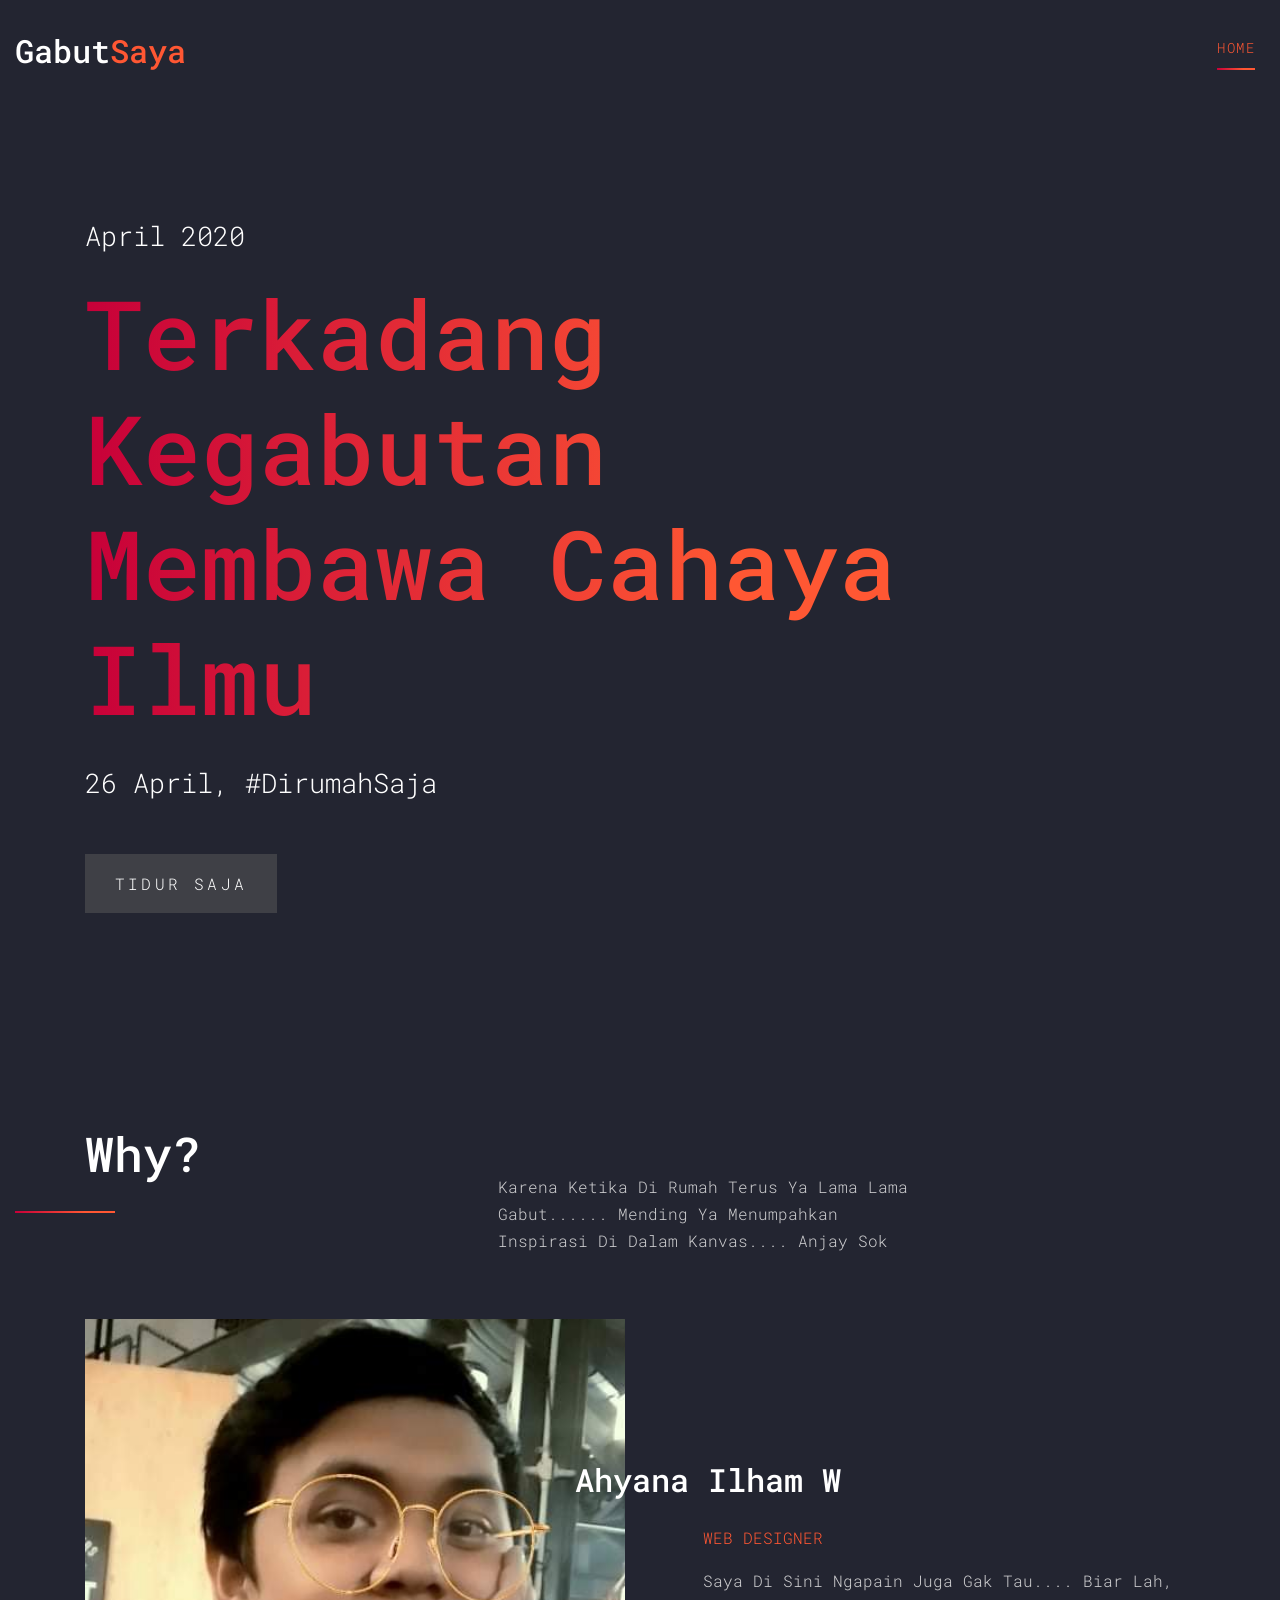
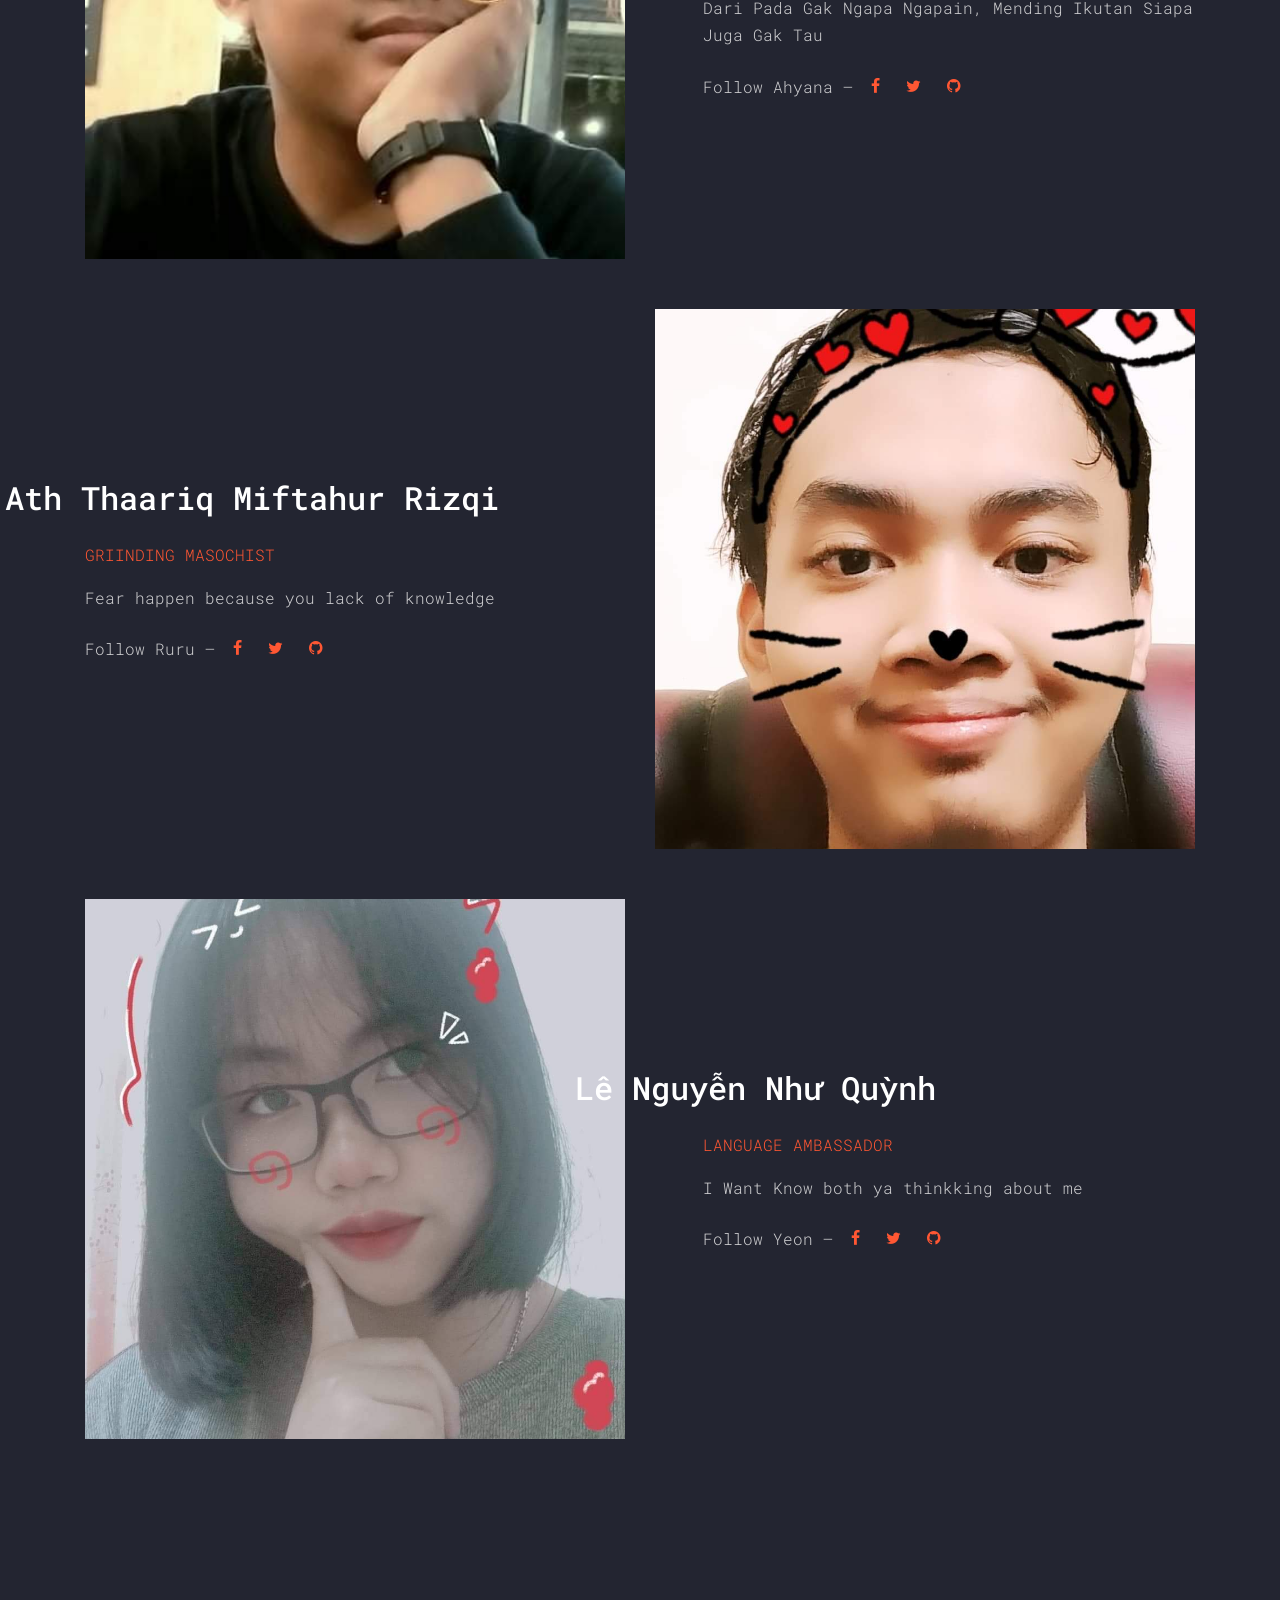
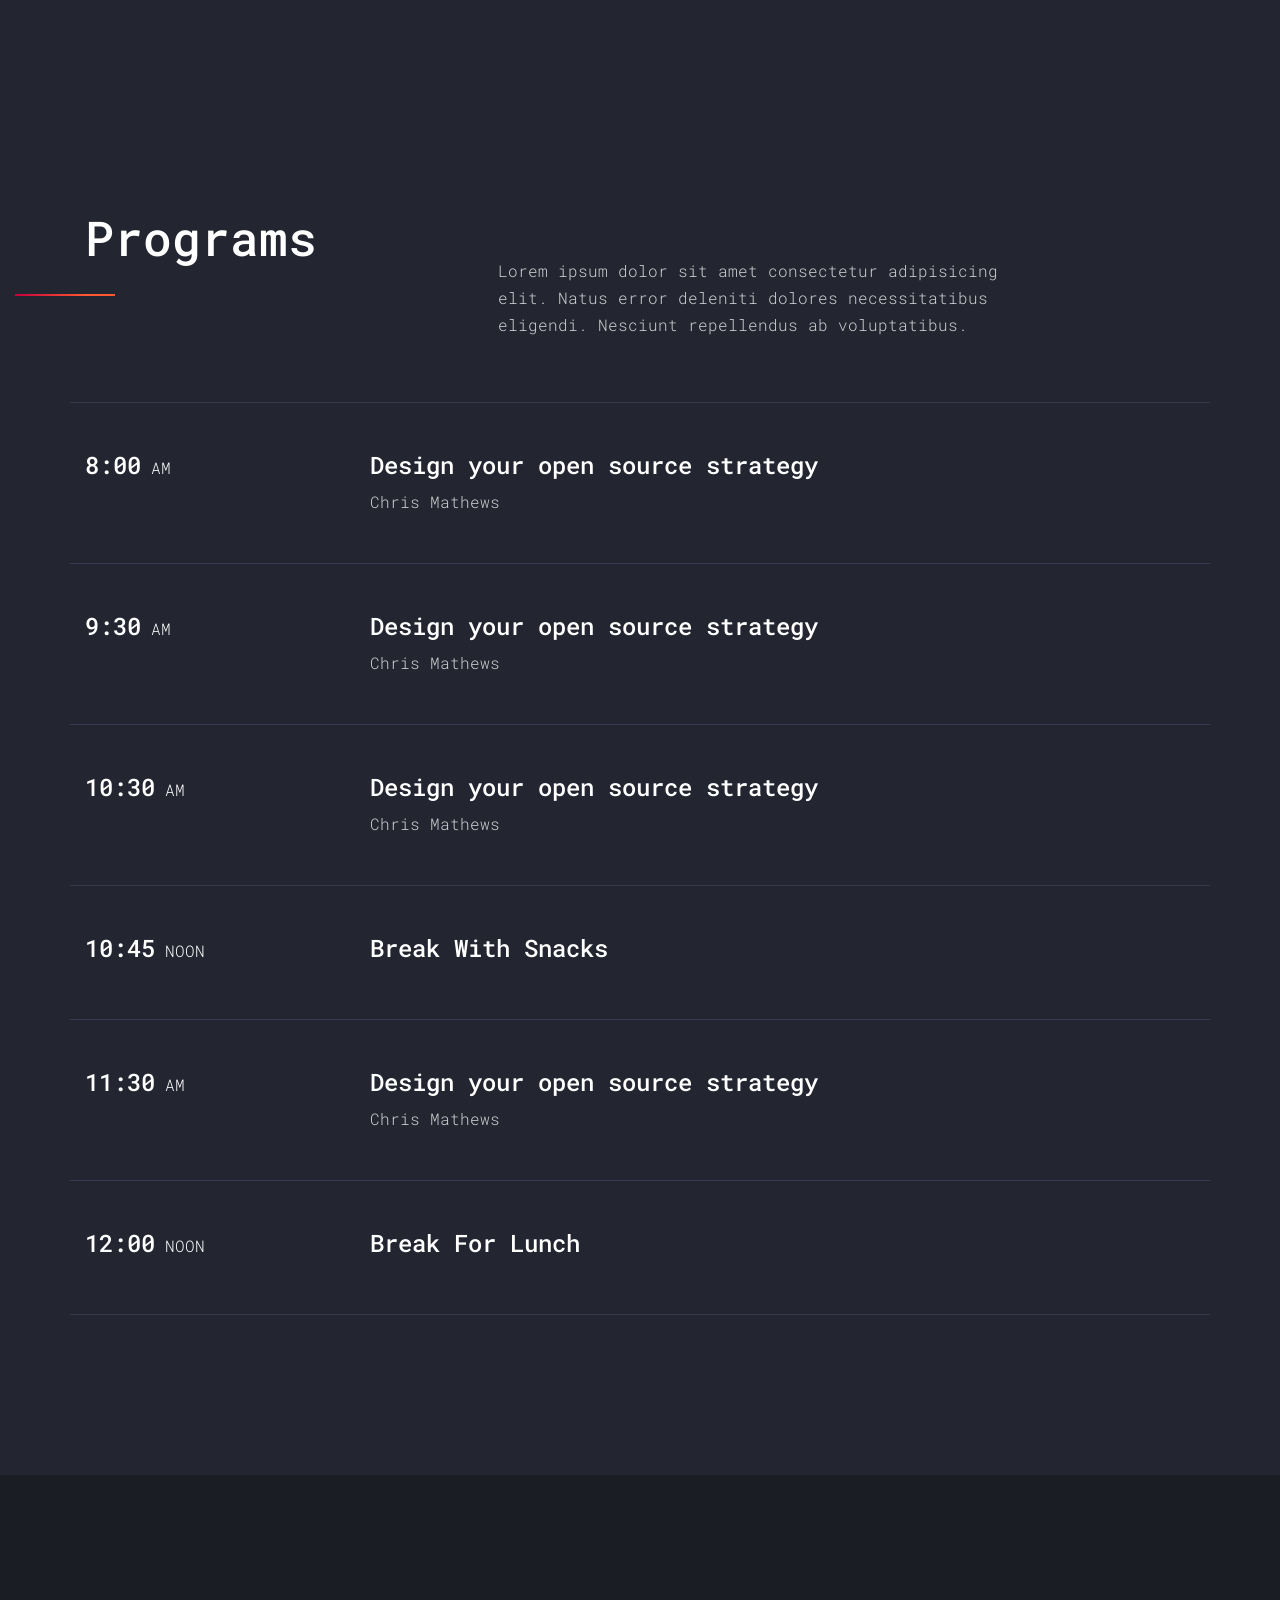
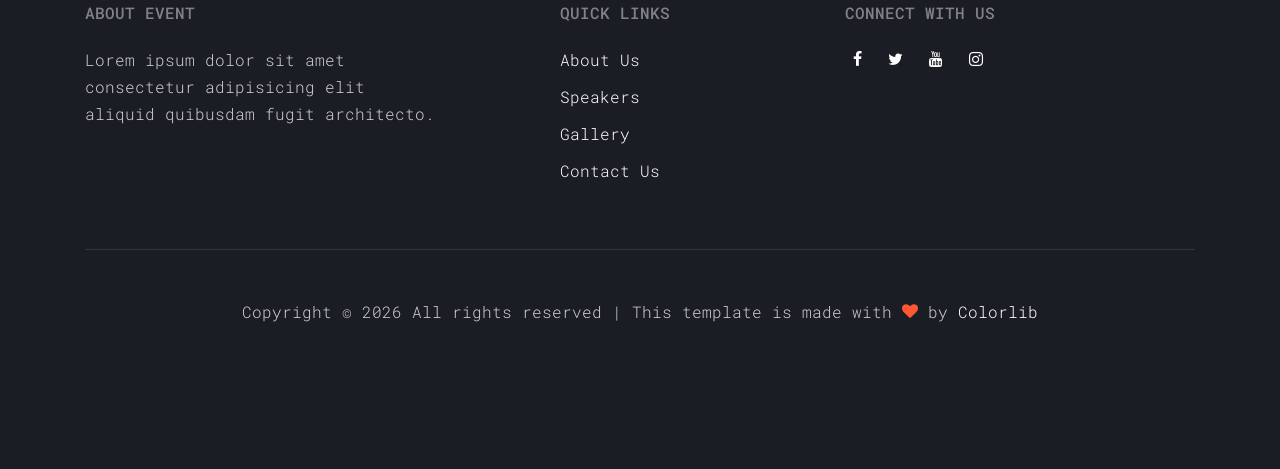
<file: file/index.html>
<!DOCTYPE html>
<html lang="en">
  <head>
    <title>GABUT &mdash; Kegabutan Yang HQQ</title>
    <meta charset="utf-8">
    <meta name="viewport" content="width=device-width, initial-scale=1, shrink-to-fit=no">

    <link href="https://fonts.googleapis.com/css?family=Roboto+Mono" rel="stylesheet">
    <link rel="stylesheet" href="../fonts/icomoon/style.css">
    <link rel="stylesheet" href="../css/bootstrap.min.css">
    <link rel="stylesheet" href="../css/magnific-popup.css">
    <link rel="stylesheet" href="../css/jquery-ui.css">
    <link rel="stylesheet" href="../css/owl.carousel.min.css">
    <link rel="stylesheet" href="../css/owl.theme.default.min.css">
    <link rel="stylesheet" href="../css/bootstrap-datepicker.css">
    <link rel="stylesheet" href="../fonts/flaticon/font/flaticon.css">
    <link rel="stylesheet" href="../css/aos.css">

    <link rel="stylesheet" href="../css/style.css">
  </head>
  <body>
  
  <div class="site-wrap">

    <div class="site-mobile-menu">
      <div class="site-mobile-menu-header">
        <div class="site-mobile-menu-close mt-3">
          <span class="icon-close2 js-menu-toggle"></span>
        </div>
      </div>
      <div class="site-mobile-menu-body"></div>
    </div>
    
    <header class="site-navbar py-3" role="banner">
      <div class="container-fluid">
        <div class="row align-items-center">
          <div class="col-11 col-xl-2">
            <h1 class="mb-0"><a href="index.html" class="text-white h2 mb-0">Gabut<span class="text-primary">Saya</span> </a></h1>
          </div>
          <div class="col-12 col-md-10 d-none d-xl-block">
            <nav class="site-navigation position-relative text-right" role="navigation">
              <ul class="site-menu js-clone-nav mx-auto d-none d-lg-block">
                <li class="active"><a href="index.html">Home</a></li>
              </ul>
            </nav>
          </div>
          <div class="d-inline-block d-xl-none ml-md-0 mr-auto py-3" style="position: relative; top: 3px;"><a href="#" class="site-menu-toggle js-menu-toggle text-white"><span class="icon-menu h3"></span></a></div>
          </div>
        </div>
      </div>
    </header>

    <div class="site-section site-hero">
      <div class="container">
        <div class="row align-items-center">
          <div class="col-md-10">
            <span class="d-block mb-3 caption" data-aos="fade-up" data-aos-delay="100">April 2020</span>
            <h1 class="d-block mb-4" data-aos="fade-up" data-aos-delay="200">Terkadang Kegabutan Membawa Cahaya Ilmu</h1>
            <span class="d-block mb-5 caption" data-aos="fade-up" data-aos-delay="300">26 April, #DirumahSaja</span>
            <a href="#" class="btn-custom" data-aos="fade-up" data-aos-delay="400"><span>Tidur Saja</span></a>
          </div>
        </div>
      </div>
    </div>

    


    <div class="site-section">
      <div class="container">
        <div class="row mb-5">
          <div class="col-lg-4" data-aos="fade-up" data-aos-delay="100">
            <div class="site-section-heading">
              <h2>Why?</h2>
            </div>
          </div>
          <div class="col-lg-5 mt-5 pl-lg-5" data-aos="fade-up" data-aos-delay="200">
            <p>Karena Ketika Di Rumah Terus Ya Lama Lama Gabut...... Mending Ya Menumpahkan Inspirasi Di Dalam Kanvas.... Anjay Sok</p>
          </div>
        </div>

        <div class="row align-items-center speaker">
          <div class="col-lg-6 mb-5 mb-lg-0" data-aos="fade" data-aos-delay="100">
            <img src="../images/Aya.png" width="665px" height="665px" alt="Image" class="img-fluid">
          </div>
          <div class="col-lg-6 ml-auto">
            <h2 class="text-white mb-4 name" data-aos="fade-right" data-aos-delay="200">Ahyana Ilham W</h2>
            <div class="bio pl-lg-5">
              <span class="text-uppercase text-primary d-block mb-3" data-aos="fade-right" data-aos-delay="300">Web Designer</span>
              <p class="mb-4" data-aos="fade-right" data-aos-delay="400">Saya Di Sini Ngapain Juga Gak Tau.... Biar Lah, Dari Pada Gak Ngapa Ngapain, Mending Ikutan Siapa Juga Gak Tau</p>
              <p data-aos="fade-right" data-aos-delay="500">
                Follow Ahyana &mdash;
                <a href="#" class="p-2"><span class="icon-facebook"></span></a>
                <a href="#" class="p-2"><span class="icon-twitter"></span></a>
                <a href="#" class="p-2"><span class="icon-github"></span></a>
              </p>
            </div>
          </div>
        </div>

        <div class="row align-items-center speaker">
          <div class="col-lg-6 mb-5 mb-lg-0 order-lg-2" data-aos="fade" data-aos-delay="100">
            <img src="../images/Ruru.png" width="665px" height="665px" alt="Image" class="img-fluid">
          </div>
          <div class="col-lg-6 ml-auto order-lg-1">
            <h2 class="text-white mb-4 name" data-aos="fade-left" data-aos-delay="200">Ath Thaariq Miftahur Rizqi</h2>
            <div class="bio pr-lg-5">
              <span class="text-uppercase text-primary d-block mb-3" data-aos="fade-left" data-aos-delay="300">Griinding Masochist</span>
              <p class="mb-4" data-aos="fade-left" data-aos-delay="400">Fear happen because you lack of knowledge </p>
              <p data-aos="fade-left" data-aos-delay="500">
                Follow Ruru &mdash;
                <a href="#" class="p-2"><span class="icon-facebook"></span></a>
                <a href="#" class="p-2"><span class="icon-twitter"></span></a>
                <a href="#" class="p-2"><span class="icon-github"></span></a>
              </p>
            </div>
          </div>
        </div>

        <div class="row align-items-center speaker">
          <div class="col-lg-6 mb-5 mb-lg-0" data-aos="fade" data-aos-delay="100">
            <img src="../images/Yeon.png" width="665px" height="665px" alt="Image" class="img-fluid">
          </div>
          <div class="col-lg-6 ml-auto">
            <h2 class="text-white mb-4 name" data-aos="fade-right" data-aos-delay="200">Lê Nguyễn Như Quỳnh</h2>
            <div class="bio pl-lg-5">
              <span class="text-uppercase text-primary d-block mb-3" data-aos="fade-right" data-aos-delay="300">Language Ambassador</span>
              <p class="mb-4" data-aos="fade-right" data-aos-delay="400">I Want Know both ya thinkking about me</p>
              <p data-aos="fade-right" data-aos-delay="500">
                Follow Yeon &mdash;
                <a href="#" class="p-2"><span class="icon-facebook"></span></a>
                <a href="#" class="p-2"><span class="icon-twitter"></span></a>
                <a href="#" class="p-2"><span class="icon-github"></span></a>
              </p>
            </div>
          </div>
        </div>
      </div>
    </div>


    
    <div class="site-section">
      <div class="container">
        <div class="row mb-5">
          <div class="col-lg-4" data-aos="fade-up">
            <div class="site-section-heading">
              <h2>Programs</h2>
            </div>
          </div>
          <div class="col-lg-6 mt-5 pl-lg-5" data-aos="fade-up" data-aos-delay="100">
            <p>Lorem ipsum dolor sit amet consectetur adipisicing elit. Natus error deleniti dolores necessitatibus eligendi. Nesciunt repellendus ab voluptatibus.</p>
          </div>
        </div>

        <div class="row align-items-stretch program">
          <div class="col-12 border-top border-bottom py-5" data-aos="fade" data-aos-delay="200">
            <div class="row align-items-stretch">
              <div class="col-md-3 text-white mb-3 mb-md-0"><span class="h4">8:00</span> <span>AM</span></div>
              <div class="col-md-9">
                <h2 class="text-white">Design your open source strategy</h2>
                <span>Chris Mathews</span>
              </div>
            </div>
          </div>

          <div class="col-12 border-bottom py-5" data-aos="fade" data-aos-delay="300">
            <div class="row align-items-stretch">
              <div class="col-md-3 text-white mb-3 mb-md-0"><span class="h4">9:30</span> <span>AM</span></div>
              <div class="col-md-9">
                <h2 class="text-white">Design your open source strategy</h2>
                <span>Chris Mathews</span>
              </div>
            </div>
          </div>

          <div class="col-12 border-bottom py-5" data-aos="fade" data-aos-delay="400">
            <div class="row align-items-stretch">
              <div class="col-md-3 text-white mb-3 mb-md-0"><span class="h4">10:30</span> <span>AM</span></div>
              <div class="col-md-9">
                <h2 class="text-white">Design your open source strategy</h2>
                <span>Chris Mathews</span>
              </div>
            </div>
          </div>

          <div class="col-12 border-bottom py-5" data-aos="fade" data-aos-delay="500">
            <div class="row align-items-stretch">
              <div class="col-md-3 text-white mb-3 mb-md-0"><span class="h4">10:45</span> <span>NOON</span></div>
              <div class="col-md-9">
                <h2 class="text-white">Break With Snacks</h2>
              </div>
            </div>
          </div>

          <div class="col-12 border-bottom py-5" data-aos="fade" data-aos-delay="600">
            <div class="row align-items-stretch">
              <div class="col-md-3 text-white mb-3 mb-md-0"><span class="h4">11:30</span> <span>AM</span></div>
              <div class="col-md-9">
                <h2 class="text-white">Design your open source strategy</h2>
                <span>Chris Mathews</span>
              </div>
            </div>
          </div>

          <div class="col-12 border-bottom py-5" data-aos="fade" data-aos-delay="700">
            <div class="row align-items-stretch">
              <div class="col-md-3 text-white mb-3 mb-md-0"><span class="h4">12:00</span> <span>NOON</span></div>
              <div class="col-md-9">
                <h2 class="text-white">Break For Lunch</h2>
              </div>
            </div>
          </div>


        </div>
      </div>
    </div>

      
    <footer class="site-footer">
      <div class="container">
        <div class="row mb-5">
          <div class="col-md-4">
            <h2 class="footer-heading text-uppercase mb-4">About Event</h2>
            <p>Lorem ipsum dolor sit amet consectetur adipisicing elit aliquid quibusdam fugit architecto.</p>
          </div>
          <div class="col-md-3 ml-auto">
            <h2 class="footer-heading text-uppercase mb-4">Quick Links</h2>
            <ul class="list-unstyled">
              <li><a href="#">About Us</a></li>
              <li><a href="#">Speakers</a></li>
              <li><a href="#">Gallery</a></li>
              <li><a href="#">Contact Us</a></li>
            </ul>
          </div>
          <div class="col-md-4">
            <h2 class="footer-heading text-uppercase mb-4">Connect with Us</h2>
            <p>
              <a href="#" class="p-2 pl-0"><span class="icon-facebook"></span></a>
              <a href="#" class="p-2"><span class="icon-twitter"></span></a>
              <a href="#" class="p-2"><span class="icon-youtube"></span></a>
              <a href="#" class="p-2"><span class="icon-instagram"></span></a>
            </p>
          </div>
        </div>
        <div class="row">
          
            <div class="col-md-12 text-center">
              <div class="border-top pt-5">
              <p>
              <!-- Link back to Colorlib can't be removed. Template is licensed under CC BY 3.0. -->
              Copyright &copy; <script>document.write(new Date().getFullYear());</script> All rights reserved | This template is made with <i class="icon-heart text-primary" aria-hidden="true"></i> by <a href="https://colorlib.com" target="_blank" >Colorlib</a>
              <!-- Link back to Colorlib can't be removed. Template is licensed under CC BY 3.0. -->
              </p>
            </div>
          </div>
        </div>
      </div>
    </footer>
    
  </div>

  <script src="../js/jquery-3.3.1.min.js"></script>
  <script src="../js/jquery-migrate-3.0.1.min.js"></script>
  <script src="../js/jquery-ui.js"></script>
  <script src="../js/popper.min.js"></script>
  <script src="../js/bootstrap.min.js"></script>
  <script src="../js/owl.carousel.min.js"></script>
  <script src="../js/jquery.stellar.min.js"></script>
  <script src="../js/jquery.countdown.min.js"></script>
  <script src="../js/jquery.magnific-popup.min.js"></script>
  <script src="../js/bootstrap-datepicker.min.js"></script>
  <script src="../js/aos.js"></script>

  <script src="../js/main.js"></script>
    
  </body>
</html>
</file>
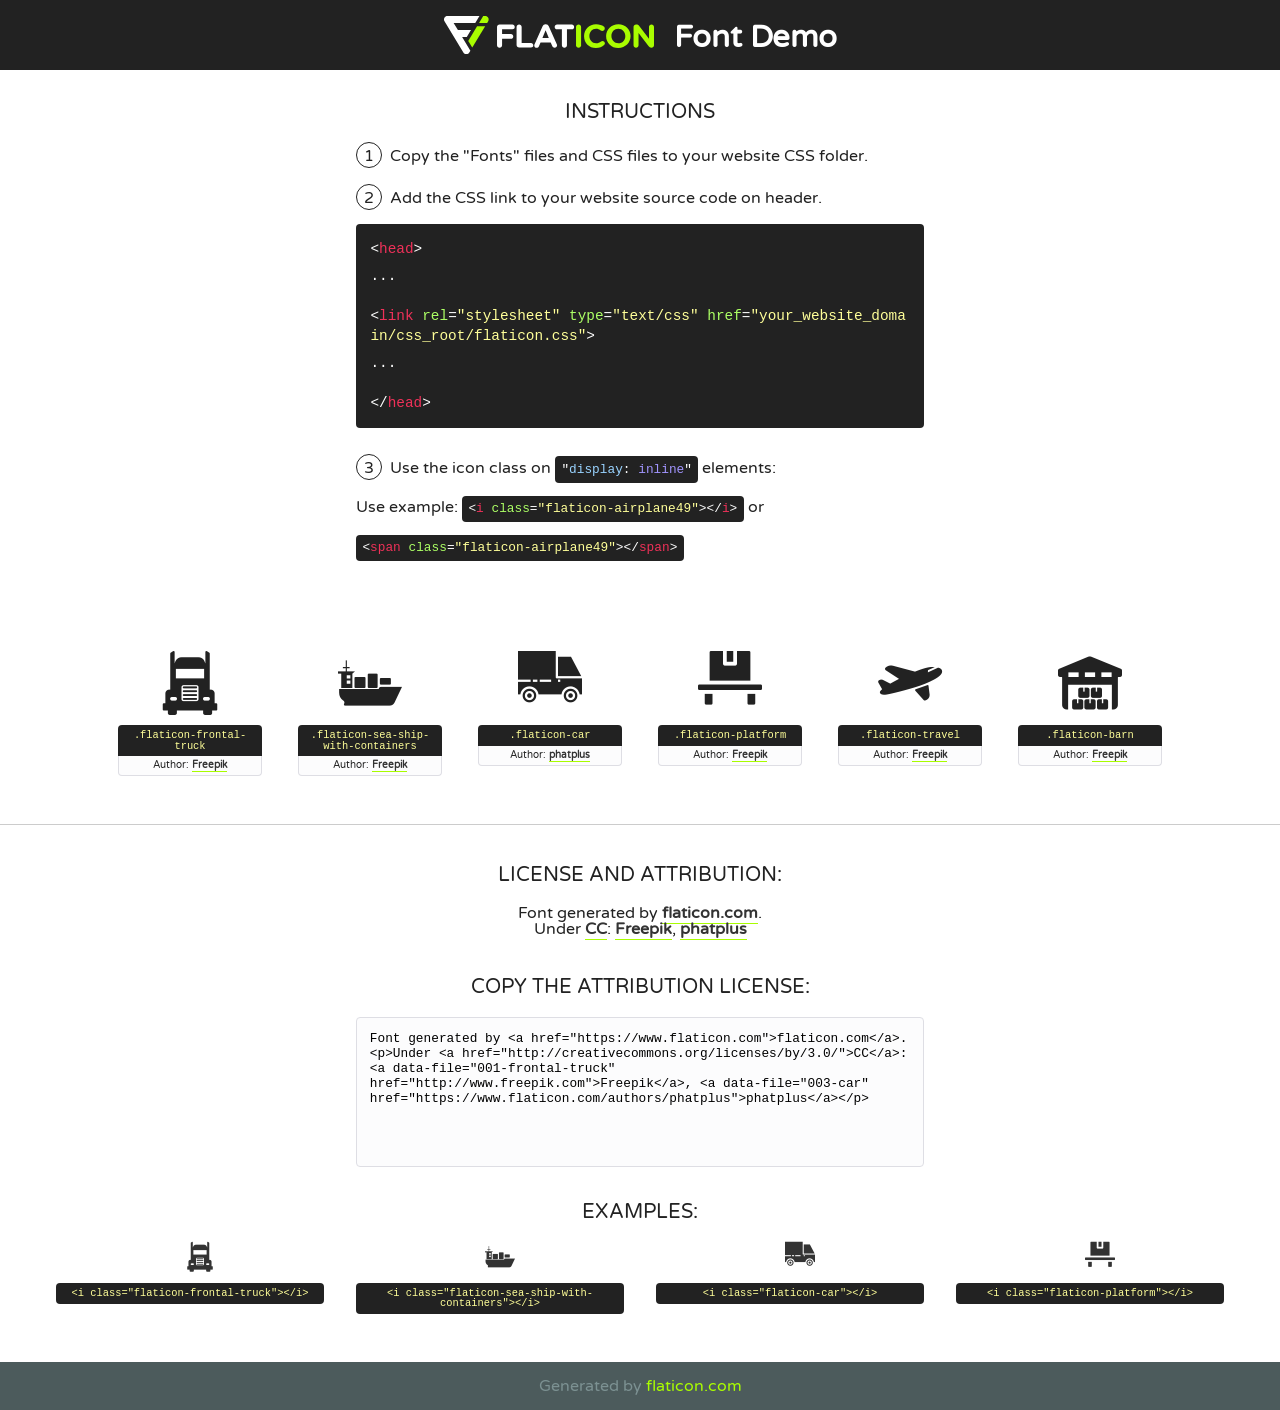
<file: fonts/flaticon/font/flaticon.html>
<!DOCTYPE html>
<!--
  Flaticon icon font: Flaticon
  Creation date: 24/01/2019 09:02
-->
<html>
<!DOCTYPE html>
<html>

<head>
    <title>Flaticon WebFont</title>
    <link href="http://fonts.googleapis.com/css?family=Varela+Round" rel="stylesheet" type="text/css" />
    <link rel="stylesheet" type="text/css" href="flaticon.css">
    <meta charset="UTF-8">
    <style>
    html, body, div, span, applet, object, iframe,
    h1, h2, h3, h4, h5, h6, p, blockquote, pre,
    a, abbr, acronym, address, big, cite, code,
    del, dfn, em, img, ins, kbd, q, s, samp,
    small, strike, strong, sub, sup, tt, var,
    b, u, i, center,
    dl, dt, dd, ol, ul, li,
    fieldset, form, label, legend,
    table, caption, tbody, tfoot, thead, tr, th, td,
    article, aside, canvas, details, embed, 
    figure, figcaption, footer, header, hgroup, 
    menu, nav, output, ruby, section, summary,
    time, mark, audio, video {
        margin: 0;
        padding: 0;
        border: 0;
        font-size: 100%;
        font: inherit;
        vertical-align: baseline;
    }
    /* HTML5 display-role reset for older browsers */
    article, aside, details, figcaption, figure, 
    footer, header, hgroup, menu, nav, section {
        display: block;
    }
    body {
        line-height: 1;
    }
    ol, ul {
        list-style: none;
    }
    blockquote, q {
        quotes: none;
    }
    blockquote:before, blockquote:after,
    q:before, q:after {
        content: '';
        content: none;
    }
    table {
        border-collapse: collapse;
        border-spacing: 0;
    }
    body {
        font-family: 'Varela Round', Helvetica, Arial, sans-serif;
        font-size: 16px;
        color: #222;
    }
    a {
        color: #333;
        border-bottom: 1px solid #a9fd00;
        font-weight: bold;
        text-decoration: none;
    }
    * {
        -moz-box-sizing: border-box;
        -webkit-box-sizing: border-box;
        box-sizing: border-box;
        margin: 0;
        padding: 0;
    }
    [class^="flaticon-"]:before, [class*=" flaticon-"]:before, [class^="flaticon-"]:after, [class*=" flaticon-"]:after {
        font-family: Flaticon;
        font-size: 30px;
        font-style: normal;
        margin-left: 20px;
        color: #333;
    }
    .wrapper {
        max-width: 600px;
        margin: auto;
        padding: 0 1em;
    }
    .title {
        font-size: 1.25em;
        text-align: center;
        margin-bottom: 1em;
        text-transform: uppercase;
    }
    header {
        text-align: center;
        background-color: #222;
        color: #fff;
        padding: 1em;
    }
    header .logo {
        width: 210px;
        height: 38px;
        display: inline-block;
        vertical-align: middle;
        margin-right: 1em;
        border: none;
    }
    header strong {
        font-size: 1.95em;
        font-weight: bold;
        vertical-align: middle;
        margin-top: 5px;
        display: inline-block;
    }
    .demo {
        margin: 2em auto;
        line-height: 1.25em;
    }
    .demo ul li {
        margin-bottom: 1em;
    }
    .demo ul li .num {
        color: #222;
        border-radius: 20px;
        display: inline-block;
        width: 26px;
        padding: 3px;
        height: 26px;
        text-align: center;
        margin-right: 0.5em;
        border: 1px solid #222;
    }
    .demo ul li code {
        background-color: #222;
        border-radius: 4px;
        padding: 0.25em 0.5em;
        display: inline-block;
        color: #fff;
        font-family: Consolas,Monaco,Lucida Console,Liberation Mono,DejaVu Sans Mono,Bitstream Vera Sans Mono,Courier New, monospace;
        font-weight: lighter;
        margin-top: 1em;
        font-size: 0.8em;
        word-break: break-all;
    }
    .demo ul li code.big {
        padding: 1em;
        font-size: 0.9em;
    }
    .demo ul li code .red {
        color: #EF3159;
    }
    .demo ul li code .green {
        color: #ACFF65;
    }
    .demo ul li code .yellow {
        color: #FFFF99;
    }
    .demo ul li code .blue {
        color: #99D3FF;
    }
    .demo ul li code .purple {
        color: #A295FF;
    }
    .demo ul li code .dots {
        margin-top: 0.5em;
        display: block;
    }
    #glyphs {
        border-bottom: 1px solid #ccc;
        padding: 2em 0;
        text-align: center;
    }
    .glyph {
        display: inline-block;
        width: 9em;
        margin: 1em;
        text-align: center;
        vertical-align: top;
        background: #FFF;
    }
    .glyph .glyph-icon {
        padding: 10px;
        display: block;
        font-family:"Flaticon";
        font-size: 64px;
        line-height: 1;
    }
    .glyph .glyph-icon:before {
        font-size: 64px;
        color: #222;
        margin-left: 0;
    }
    .class-name {
        font-size: 0.65em;
        background-color: #222;
        color: #fff;
        border-radius: 4px 4px 0 0;
        padding: 0.5em;
        color: #FFFF99;
        font-family: Consolas,Monaco,Lucida Console,Liberation Mono,DejaVu Sans Mono,Bitstream Vera Sans Mono,Courier New, monospace;
    }
    .author-name {
        font-size: 0.6em;
        background-color: #fcfcfd;
        border: 1px solid #DEDEE4;
        border-top: 0;
        border-radius: 0 0 4px 4px;
        padding: 0.5em;
    }
    .class-name:last-child {
        font-size: 10px;
        color:#888;
    }
    .class-name:last-child a {
        font-size: 10px;
        color:#555;
    }
    .class-name:last-child a:hover {
        color:#a9fd00;
    }
    .glyph > input {
        display: block;
        width: 100px;
        margin: 5px auto;
        text-align: center;
        font-size: 12px;
        cursor: text;
    }
    .glyph > input.icon-input {
        font-family:"Flaticon";
        font-size: 16px;
        margin-bottom: 10px;
    }
    .attribution .title {
        margin-top: 2em;
    }
    .attribution textarea {
        background-color: #fcfcfd;
        padding: 1em;
        border: none;
        box-shadow: none;
        border: 1px solid #DEDEE4;
        border-radius: 4px;
        resize: none;
        width: 100%;
        height: 150px;
        font-size: 0.8em;
        font-family: Consolas,Monaco,Lucida Console,Liberation Mono,DejaVu Sans Mono,Bitstream Vera Sans Mono,Courier New, monospace;
        -webkit-appearance: none;
    }
    .iconsuse {
        margin: 2em auto;
        text-align: center;
        max-width: 1200px;
    }
    .iconsuse:after {
        content: '';
        display: table;
        clear: both;
    }
    .iconsuse .image {
        float: left;
        width: 25%;
        padding: 0 1em;
    }
    .iconsuse .image p {
        margin-bottom: 1em;
    }
    .iconsuse .image span {
        display: block;
        font-size: 0.65em;
        background-color: #222;
        color: #fff;
        border-radius: 4px;
        padding: 0.5em;
        color: #FFFF99;
        margin-top: 1em;
        font-family: Consolas,Monaco,Lucida Console,Liberation Mono,DejaVu Sans Mono,Bitstream Vera Sans Mono,Courier New, monospace;
    }
    #footer {
        text-align: center;
        background-color: #4C5B5C;
        color: #7c9192;
        padding: 1em;
    }
    #footer a {
        border: none;
        color: #a9fd00;
        font-weight: normal;
    }
    @media (max-width: 960px) {
        .iconsuse .image {
            width: 50%;
        }
    }
    @media (max-width: 560px) {
        .iconsuse .image {
            width: 100%;
        }
    }
    </style>
</head>

<body class="characters-off">

    <header>
        <a href="https://www.flaticon.com" target="_blank" class="logo">
            <svg version="1.1" xmlns="http://www.w3.org/2000/svg" xmlns:xlink="http://www.w3.org/1999/xlink" xmlns:a="http://ns.adobe.com/AdobeSVGViewerExtensions/3.0/" viewBox="0 0 560.875 102.036" enable-background="new 0 0 560.875 102.036" xml:space="preserve">
                <defs>
                </defs>
                <g>
                    <g class="letters">
                        <path fill="#ffffff" d="M141.596,29.675c0-3.777,2.985-6.767,6.764-6.767h34.438c3.426,0,6.15,2.728,6.15,6.15
                        c0,3.43-2.724,6.149-6.15,6.149h-27.674v13.091h23.719c3.429,0,6.151,2.724,6.151,6.15c0,3.43-2.723,6.149-6.151,6.149h-23.719
                        v17.574c0,3.773-2.986,6.761-6.764,6.761c-3.779,0-6.764-2.989-6.764-6.761V29.675z"></path>
                        <path fill="#ffffff" d="M193.844,29.149c0-3.781,2.985-6.767,6.764-6.767c3.776,0,6.763,2.985,6.763,6.767v42.957h25.039
                        c3.426,0,6.149,2.726,6.149,6.153c0,3.425-2.723,6.15-6.149,6.15h-31.802c-3.779,0-6.764-2.986-6.764-6.768V29.149z"></path>
                        <path fill="#ffffff" d="M241.891,75.71l21.438-48.407c1.492-3.341,4.215-5.357,7.906-5.357h0.792
                        c3.686,0,6.323,2.017,7.815,5.357l21.439,48.407c0.436,0.967,0.701,1.845,0.701,2.723c0,3.602-2.809,6.501-6.414,6.501
                        c-3.161,0-5.269-1.845-6.499-4.655l-4.132-9.661h-27.059l-4.301,10.102c-1.144,2.631-3.426,4.214-6.237,4.214
                        c-3.517,0-6.24-2.81-6.24-6.325C241.1,77.64,241.451,76.677,241.891,75.71z M279.932,58.666l-8.521-20.297l-8.526,20.297H279.932
                        z"></path>
                        <path fill="#ffffff" d="M314.864,35.387H301.86c-3.429,0-6.239-2.813-6.239-6.238c0-3.429,2.811-6.24,6.239-6.24h39.533
                        c3.426,0,6.237,2.811,6.237,6.24c0,3.425-2.811,6.238-6.237,6.238h-13.001v42.785c0,3.773-2.99,6.761-6.764,6.761
                        c-3.779,0-6.764-2.989-6.764-6.761V35.387z"></path>
                        <path fill="#A9FD00" d="M352.615,29.149c0-3.781,2.985-6.767,6.767-6.767c3.774,0,6.761,2.985,6.761,6.767v49.024
                        c0,3.773-2.987,6.761-6.761,6.761c-3.781,0-6.767-2.989-6.767-6.761V29.149z"></path>
                        <path fill="#A9FD00" d="M374.132,53.836v-0.179c0-17.481,13.178-31.801,32.065-31.801c9.22,0,15.459,2.458,20.557,6.238
                        c1.402,1.054,2.637,2.985,2.637,5.357c0,3.692-2.985,6.59-6.681,6.59c-1.845,0-3.071-0.702-4.044-1.319
                        c-3.776-2.813-7.729-4.393-12.562-4.393c-10.364,0-17.831,8.611-17.831,19.154v0.173c0,10.542,7.291,19.329,17.831,19.329
                        c5.715,0,9.492-1.756,13.359-4.834c1.049-0.874,2.458-1.491,4.039-1.491c3.429,0,6.325,2.813,6.325,6.236
                        c0,2.106-1.056,3.78-2.282,4.834c-5.539,4.834-12.036,7.733-21.878,7.733C387.572,85.464,374.132,71.493,374.132,53.836z"></path>
                        <path fill="#A9FD00" d="M433.009,53.836v-0.179c0-17.481,13.79-31.801,32.766-31.801c18.981,0,32.592,14.143,32.592,31.628v0.173
                        c0,17.483-13.785,31.807-32.769,31.807C446.625,85.464,433.009,71.32,433.009,53.836z M484.224,53.836v-0.179
                        c0-10.539-7.725-19.326-18.626-19.326c-10.893,0-18.449,8.611-18.449,19.154v0.173c0,10.542,7.73,19.329,18.626,19.329
                        C476.676,72.986,484.224,64.378,484.224,53.836z"></path>
                        <path fill="#A9FD00" d="M506.233,29.321c0-3.774,2.99-6.763,6.767-6.763h1.401c3.252,0,5.183,1.583,7.029,3.953l26.093,34.265
                        V29.059c0-3.692,2.99-6.677,6.681-6.677c3.683,0,6.671,2.985,6.671,6.677v48.934c0,3.78-2.987,6.765-6.764,6.765h-0.436
                        c-3.257,0-5.188-1.581-7.034-3.953l-27.056-35.492v32.944c0,3.687-2.985,6.676-6.678,6.676c-3.683,0-6.673-2.989-6.673-6.676
                        V29.321z"></path>
                    </g>
                    <g class="insignia">
                        <path fill="#ffffff" d="M48.372,56.137h12.517l11.156-18.537H37.186L25.688,18.539h57.825L94.668,0H9.271
                        C5.925,0,2.842,1.801,1.198,4.716c-1.644,2.907-1.593,6.482,0.134,9.343l50.38,83.501c1.678,2.781,4.689,4.476,7.938,4.476
                        c3.246,0,6.257-1.695,7.935-4.476l2.898-4.804L48.372,56.137z"></path>
                        <g class="i">
                            <path fill="#A9FD00" d="M93.575,18.539h0.031v0.004l21.652,0.004l2.705-4.488c1.727-2.861,1.778-6.436,0.133-9.343
                            C116.454,1.801,113.371,0,110.026,0h-5.294L93.575,18.539z"></path>
                            <polygon fill="#A9FD00" points="88.291,27.356 64.725,66.486 75.519,84.404 109.942,27.356"></polygon>
                        </g>
                    </g>
                </g>
            </svg>
        </a>
        <strong>Font Demo</strong>
    </header>


    <section class="demo wrapper">

        <p class="title">Instructions</p>

        <ul>
            <li>
                <span class="num">1</span>Copy the "Fonts" files and CSS files to your website CSS folder.
            </li>
            <li>
                <span class="num">2</span>Add the CSS link to your website source code on header.
                <code class="big">
                    &lt;<span class="red">head</span>&gt;
                    <br/><span class="dots">...</span>
                    <br/>&lt;<span class="red">link</span> <span class="green">rel</span>=<span class="yellow">"stylesheet"</span> <span class="green">type</span>=<span class="yellow">"text/css"</span> <span class="green">href</span>=<span class="yellow">"your_website_domain/css_root/flaticon.css"</span>&gt;
                    <br/><span class="dots">...</span>
                    <br/>&lt;/<span class="red">head</span>&gt;
                </code>
            </li>

            <li>
                <p>
                    <span class="num">3</span>Use the icon class on <code>"<span class="blue">display</span>:<span class="purple"> inline</span>"</code> elements:
                    <br />
                    Use example: <code>&lt;<span class="red">i</span> <span class="green">class</span>=<span class="yellow">&quot;flaticon-airplane49&quot;</span>&gt;&lt;/<span class="red">i</span>&gt;</code> or <code>&lt;<span class="red">span</span> <span class="green">class</span>=<span class="yellow">&quot;flaticon-airplane49&quot;</span>&gt;&lt;/<span class="red">span</span>&gt;</code>
            </li>
        </ul>

    </section>




   <section id="glyphs">          
    
      
        <div class="glyph"><div class="glyph-icon flaticon-frontal-truck"></div>
            <div class="class-name">.flaticon-frontal-truck</div>
            <div class="author-name">Author: <a data-file="001-frontal-truck" href="http://www.freepik.com">Freepik</a> </div> 
        </div>        
        
        <div class="glyph"><div class="glyph-icon flaticon-sea-ship-with-containers"></div>
            <div class="class-name">.flaticon-sea-ship-with-containers</div>
            <div class="author-name">Author: <a data-file="002-sea-ship-with-containers" href="http://www.freepik.com">Freepik</a> </div> 
        </div>        
        
        <div class="glyph"><div class="glyph-icon flaticon-car"></div>
            <div class="class-name">.flaticon-car</div>
            <div class="author-name">Author: <a data-file="003-car" href="https://www.flaticon.com/authors/phatplus">phatplus</a> </div> 
        </div>        
        
        <div class="glyph"><div class="glyph-icon flaticon-platform"></div>
            <div class="class-name">.flaticon-platform</div>
            <div class="author-name">Author: <a data-file="004-platform" href="http://www.freepik.com">Freepik</a> </div> 
        </div>        
        
        <div class="glyph"><div class="glyph-icon flaticon-travel"></div>
            <div class="class-name">.flaticon-travel</div>
            <div class="author-name">Author: <a data-file="005-travel" href="http://www.freepik.com">Freepik</a> </div> 
        </div>        
        
        <div class="glyph"><div class="glyph-icon flaticon-barn"></div>
            <div class="class-name">.flaticon-barn</div>
            <div class="author-name">Author: <a data-file="006-barn" href="http://www.freepik.com">Freepik</a> </div> 
        </div>        
        

    </section>



    <section class="attribution wrapper"   style="text-align:center;">

      <div class="title">License and attribution:</div><div class="attrDiv">Font generated by <a href="https://www.flaticon.com">flaticon.com</a>. <div><p>Under <a href="http://creativecommons.org/licenses/by/3.0/">CC</a>: <a data-file="001-frontal-truck" href="http://www.freepik.com">Freepik</a>, <a data-file="003-car" href="https://www.flaticon.com/authors/phatplus">phatplus</a></p>  </div>
      </div>
      <div class="title">Copy the Attribution License:</div>

    <textarea onclick="this.focus();this.select();">Font generated by &lt;a href=&quot;https://www.flaticon.com&quot;&gt;flaticon.com&lt;/a&gt;. <p>Under <a href="http://creativecommons.org/licenses/by/3.0/">CC</a>: <a data-file="001-frontal-truck" href="http://www.freepik.com">Freepik</a>, <a data-file="003-car" href="https://www.flaticon.com/authors/phatplus">phatplus</a></p>  
     </textarea>

    </section>

    <section class="iconsuse">

          <div class="title">Examples:</div>            
             
            <div class="image">
                <p>
                    <i class="glyph-icon flaticon-frontal-truck"></i> 
                    <span>&lt;i class=&quot;flaticon-frontal-truck&quot;&gt;&lt;/i&gt;</span>
                </p>
            </div>
            
            <div class="image">
                <p>
                    <i class="glyph-icon flaticon-sea-ship-with-containers"></i> 
                    <span>&lt;i class=&quot;flaticon-sea-ship-with-containers&quot;&gt;&lt;/i&gt;</span>
                </p>
            </div>
            
            <div class="image">
                <p>
                    <i class="glyph-icon flaticon-car"></i> 
                    <span>&lt;i class=&quot;flaticon-car&quot;&gt;&lt;/i&gt;</span>
                </p>
            </div>
            
            <div class="image">
                <p>
                    <i class="glyph-icon flaticon-platform"></i> 
                    <span>&lt;i class=&quot;flaticon-platform&quot;&gt;&lt;/i&gt;</span>
                </p>
            </div>
                       
        </div>
                            
    </section>

<div id="footer">
    <div>Generated by <a href="https://www.flaticon.com">flaticon.com</a>
    </div>
</div>



</body>
</html>
</file>
<file: fonts/icomoon/style.css>
@font-face {
  font-family: 'icomoon';
  src:  url('fonts/icomoon.eot?10si43');
  src:  url('fonts/icomoon.eot?10si43#iefix') format('embedded-opentype'),
    url('fonts/icomoon.ttf?10si43') format('truetype'),
    url('fonts/icomoon.woff?10si43') format('woff'),
    url('fonts/icomoon.svg?10si43#icomoon') format('svg');
  font-weight: normal;
  font-style: normal;
}

[class^="icon-"], [class*=" icon-"] {
  /* use !important to prevent issues with browser extensions that change fonts */
  font-family: 'icomoon' !important;
  speak: none;
  font-style: normal;
  font-weight: normal;
  font-variant: normal;
  text-transform: none;
  line-height: 1;

  /* Better Font Rendering =========== */
  -webkit-font-smoothing: antialiased;
  -moz-osx-font-smoothing: grayscale;
}

.icon-asterisk:before {
  content: "\f069";
}
.icon-plus:before {
  content: "\f067";
}
.icon-question:before {
  content: "\f128";
}
.icon-minus:before {
  content: "\f068";
}
.icon-glass:before {
  content: "\f000";
}
.icon-music:before {
  content: "\f001";
}
.icon-search:before {
  content: "\f002";
}
.icon-envelope-o:before {
  content: "\f003";
}
.icon-heart:before {
  content: "\f004";
}
.icon-star:before {
  content: "\f005";
}
.icon-star-o:before {
  content: "\f006";
}
.icon-user:before {
  content: "\f007";
}
.icon-film:before {
  content: "\f008";
}
.icon-th-large:before {
  content: "\f009";
}
.icon-th:before {
  content: "\f00a";
}
.icon-th-list:before {
  content: "\f00b";
}
.icon-check:before {
  content: "\f00c";
}
.icon-close:before {
  content: "\f00d";
}
.icon-remove:before {
  content: "\f00d";
}
.icon-times:before {
  content: "\f00d";
}
.icon-search-plus:before {
  content: "\f00e";
}
.icon-search-minus:before {
  content: "\f010";
}
.icon-power-off:before {
  content: "\f011";
}
.icon-signal:before {
  content: "\f012";
}
.icon-cog:before {
  content: "\f013";
}
.icon-gear:before {
  content: "\f013";
}
.icon-trash-o:before {
  content: "\f014";
}
.icon-home:before {
  content: "\f015";
}
.icon-file-o:before {
  content: "\f016";
}
.icon-clock-o:before {
  content: "\f017";
}
.icon-road:before {
  content: "\f018";
}
.icon-download:before {
  content: "\f019";
}
.icon-arrow-circle-o-down:before {
  content: "\f01a";
}
.icon-arrow-circle-o-up:before {
  content: "\f01b";
}
.icon-inbox:before {
  content: "\f01c";
}
.icon-play-circle-o:before {
  content: "\f01d";
}
.icon-repeat:before {
  content: "\f01e";
}
.icon-rotate-right:before {
  content: "\f01e";
}
.icon-refresh:before {
  content: "\f021";
}
.icon-list-alt:before {
  content: "\f022";
}
.icon-lock:before {
  content: "\f023";
}
.icon-flag:before {
  content: "\f024";
}
.icon-headphones:before {
  content: "\f025";
}
.icon-volume-off:before {
  content: "\f026";
}
.icon-volume-down:before {
  content: "\f027";
}
.icon-volume-up:before {
  content: "\f028";
}
.icon-qrcode:before {
  content: "\f029";
}
.icon-barcode:before {
  content: "\f02a";
}
.icon-tag:before {
  content: "\f02b";
}
.icon-tags:before {
  content: "\f02c";
}
.icon-book:before {
  content: "\f02d";
}
.icon-bookmark:before {
  content: "\f02e";
}
.icon-print:before {
  content: "\f02f";
}
.icon-camera:before {
  content: "\f030";
}
.icon-font:before {
  content: "\f031";
}
.icon-bold:before {
  content: "\f032";
}
.icon-italic:before {
  content: "\f033";
}
.icon-text-height:before {
  content: "\f034";
}
.icon-text-width:before {
  content: "\f035";
}
.icon-align-left:before {
  content: "\f036";
}
.icon-align-center:before {
  content: "\f037";
}
.icon-align-right:before {
  content: "\f038";
}
.icon-align-justify:before {
  content: "\f039";
}
.icon-list:before {
  content: "\f03a";
}
.icon-dedent:before {
  content: "\f03b";
}
.icon-outdent:before {
  content: "\f03b";
}
.icon-indent:before {
  content: "\f03c";
}
.icon-video-camera:before {
  content: "\f03d";
}
.icon-image:before {
  content: "\f03e";
}
.icon-photo:before {
  content: "\f03e";
}
.icon-picture-o:before {
  content: "\f03e";
}
.icon-pencil:before {
  content: "\f040";
}
.icon-map-marker:before {
  content: "\f041";
}
.icon-adjust:before {
  content: "\f042";
}
.icon-tint:before {
  content: "\f043";
}
.icon-edit:before {
  content: "\f044";
}
.icon-pencil-square-o:before {
  content: "\f044";
}
.icon-share-square-o:before {
  content: "\f045";
}
.icon-check-square-o:before {
  content: "\f046";
}
.icon-arrows:before {
  content: "\f047";
}
.icon-step-backward:before {
  content: "\f048";
}
.icon-fast-backward:before {
  content: "\f049";
}
.icon-backward:before {
  content: "\f04a";
}
.icon-play:before {
  content: "\f04b";
}
.icon-pause:before {
  content: "\f04c";
}
.icon-stop:before {
  content: "\f04d";
}
.icon-forward:before {
  content: "\f04e";
}
.icon-fast-forward:before {
  content: "\f050";
}
.icon-step-forward:before {
  content: "\f051";
}
.icon-eject:before {
  content: "\f052";
}
.icon-chevron-left:before {
  content: "\f053";
}
.icon-chevron-right:before {
  content: "\f054";
}
.icon-plus-circle:before {
  content: "\f055";
}
.icon-minus-circle:before {
  content: "\f056";
}
.icon-times-circle:before {
  content: "\f057";
}
.icon-check-circle:before {
  content: "\f058";
}
.icon-question-circle:before {
  content: "\f059";
}
.icon-info-circle:before {
  content: "\f05a";
}
.icon-crosshairs:before {
  content: "\f05b";
}
.icon-times-circle-o:before {
  content: "\f05c";
}
.icon-check-circle-o:before {
  content: "\f05d";
}
.icon-ban:before {
  content: "\f05e";
}
.icon-arrow-left:before {
  content: "\f060";
}
.icon-arrow-right:before {
  content: "\f061";
}
.icon-arrow-up:before {
  content: "\f062";
}
.icon-arrow-down:before {
  content: "\f063";
}
.icon-mail-forward:before {
  content: "\f064";
}
.icon-share:before {
  content: "\f064";
}
.icon-expand:before {
  content: "\f065";
}
.icon-compress:before {
  content: "\f066";
}
.icon-exclamation-circle:before {
  content: "\f06a";
}
.icon-gift:before {
  content: "\f06b";
}
.icon-leaf:before {
  content: "\f06c";
}
.icon-fire:before {
  content: "\f06d";
}
.icon-eye:before {
  content: "\f06e";
}
.icon-eye-slash:before {
  content: "\f070";
}
.icon-exclamation-triangle:before {
  content: "\f071";
}
.icon-warning:before {
  content: "\f071";
}
.icon-plane:before {
  content: "\f072";
}
.icon-calendar:before {
  content: "\f073";
}
.icon-random:before {
  content: "\f074";
}
.icon-comment:before {
  content: "\f075";
}
.icon-magnet:before {
  content: "\f076";
}
.icon-chevron-up:before {
  content: "\f077";
}
.icon-chevron-down:before {
  content: "\f078";
}
.icon-retweet:before {
  content: "\f079";
}
.icon-shopping-cart:before {
  content: "\f07a";
}
.icon-folder:before {
  content: "\f07b";
}
.icon-folder-open:before {
  content: "\f07c";
}
.icon-arrows-v:before {
  content: "\f07d";
}
.icon-arrows-h:before {
  content: "\f07e";
}
.icon-bar-chart:before {
  content: "\f080";
}
.icon-bar-chart-o:before {
  content: "\f080";
}
.icon-twitter-square:before {
  content: "\f081";
}
.icon-facebook-square:before {
  content: "\f082";
}
.icon-camera-retro:before {
  content: "\f083";
}
.icon-key:before {
  content: "\f084";
}
.icon-cogs:before {
  content: "\f085";
}
.icon-gears:before {
  content: "\f085";
}
.icon-comments:before {
  content: "\f086";
}
.icon-thumbs-o-up:before {
  content: "\f087";
}
.icon-thumbs-o-down:before {
  content: "\f088";
}
.icon-star-half:before {
  content: "\f089";
}
.icon-heart-o:before {
  content: "\f08a";
}
.icon-sign-out:before {
  content: "\f08b";
}
.icon-linkedin-square:before {
  content: "\f08c";
}
.icon-thumb-tack:before {
  content: "\f08d";
}
.icon-external-link:before {
  content: "\f08e";
}
.icon-sign-in:before {
  content: "\f090";
}
.icon-trophy:before {
  content: "\f091";
}
.icon-github-square:before {
  content: "\f092";
}
.icon-upload:before {
  content: "\f093";
}
.icon-lemon-o:before {
  content: "\f094";
}
.icon-phone:before {
  content: "\f095";
}
.icon-square-o:before {
  content: "\f096";
}
.icon-bookmark-o:before {
  content: "\f097";
}
.icon-phone-square:before {
  content: "\f098";
}
.icon-twitter:before {
  content: "\f099";
}
.icon-facebook:before {
  content: "\f09a";
}
.icon-facebook-f:before {
  content: "\f09a";
}
.icon-github:before {
  content: "\f09b";
}
.icon-unlock:before {
  content: "\f09c";
}
.icon-credit-card:before {
  content: "\f09d";
}
.icon-feed:before {
  content: "\f09e";
}
.icon-rss:before {
  content: "\f09e";
}
.icon-hdd-o:before {
  content: "\f0a0";
}
.icon-bullhorn:before {
  content: "\f0a1";
}
.icon-bell-o:before {
  content: "\f0a2";
}
.icon-certificate:before {
  content: "\f0a3";
}
.icon-hand-o-right:before {
  content: "\f0a4";
}
.icon-hand-o-left:before {
  content: "\f0a5";
}
.icon-hand-o-up:before {
  content: "\f0a6";
}
.icon-hand-o-down:before {
  content: "\f0a7";
}
.icon-arrow-circle-left:before {
  content: "\f0a8";
}
.icon-arrow-circle-right:before {
  content: "\f0a9";
}
.icon-arrow-circle-up:before {
  content: "\f0aa";
}
.icon-arrow-circle-down:before {
  content: "\f0ab";
}
.icon-globe:before {
  content: "\f0ac";
}
.icon-wrench:before {
  content: "\f0ad";
}
.icon-tasks:before {
  content: "\f0ae";
}
.icon-filter:before {
  content: "\f0b0";
}
.icon-briefcase:before {
  content: "\f0b1";
}
.icon-arrows-alt:before {
  content: "\f0b2";
}
.icon-group:before {
  content: "\f0c0";
}
.icon-users:before {
  content: "\f0c0";
}
.icon-chain:before {
  content: "\f0c1";
}
.icon-link:before {
  content: "\f0c1";
}
.icon-cloud:before {
  content: "\f0c2";
}
.icon-flask:before {
  content: "\f0c3";
}
.icon-cut:before {
  content: "\f0c4";
}
.icon-scissors:before {
  content: "\f0c4";
}
.icon-copy:before {
  content: "\f0c5";
}
.icon-files-o:before {
  content: "\f0c5";
}
.icon-paperclip:before {
  content: "\f0c6";
}
.icon-floppy-o:before {
  content: "\f0c7";
}
.icon-save:before {
  content: "\f0c7";
}
.icon-square:before {
  content: "\f0c8";
}
.icon-bars:before {
  content: "\f0c9";
}
.icon-navicon:before {
  content: "\f0c9";
}
.icon-reorder:before {
  content: "\f0c9";
}
.icon-list-ul:before {
  content: "\f0ca";
}
.icon-list-ol:before {
  content: "\f0cb";
}
.icon-strikethrough:before {
  content: "\f0cc";
}
.icon-underline:before {
  content: "\f0cd";
}
.icon-table:before {
  content: "\f0ce";
}
.icon-magic:before {
  content: "\f0d0";
}
.icon-truck:before {
  content: "\f0d1";
}
.icon-pinterest:before {
  content: "\f0d2";
}
.icon-pinterest-square:before {
  content: "\f0d3";
}
.icon-google-plus-square:before {
  content: "\f0d4";
}
.icon-google-plus:before {
  content: "\f0d5";
}
.icon-money:before {
  content: "\f0d6";
}
.icon-caret-down:before {
  content: "\f0d7";
}
.icon-caret-up:before {
  content: "\f0d8";
}
.icon-caret-left:before {
  content: "\f0d9";
}
.icon-caret-right:before {
  content: "\f0da";
}
.icon-columns:before {
  content: "\f0db";
}
.icon-sort:before {
  content: "\f0dc";
}
.icon-unsorted:before {
  content: "\f0dc";
}
.icon-sort-desc:before {
  content: "\f0dd";
}
.icon-sort-down:before {
  content: "\f0dd";
}
.icon-sort-asc:before {
  content: "\f0de";
}
.icon-sort-up:before {
  content: "\f0de";
}
.icon-envelope:before {
  content: "\f0e0";
}
.icon-linkedin:before {
  content: "\f0e1";
}
.icon-rotate-left:before {
  content: "\f0e2";
}
.icon-undo:before {
  content: "\f0e2";
}
.icon-gavel:before {
  content: "\f0e3";
}
.icon-legal:before {
  content: "\f0e3";
}
.icon-dashboard:before {
  content: "\f0e4";
}
.icon-tachometer:before {
  content: "\f0e4";
}
.icon-comment-o:before {
  content: "\f0e5";
}
.icon-comments-o:before {
  content: "\f0e6";
}
.icon-bolt:before {
  content: "\f0e7";
}
.icon-flash:before {
  content: "\f0e7";
}
.icon-sitemap:before {
  content: "\f0e8";
}
.icon-umbrella:before {
  content: "\f0e9";
}
.icon-clipboard:before {
  content: "\f0ea";
}
.icon-paste:before {
  content: "\f0ea";
}
.icon-lightbulb-o:before {
  content: "\f0eb";
}
.icon-exchange:before {
  content: "\f0ec";
}
.icon-cloud-download:before {
  content: "\f0ed";
}
.icon-cloud-upload:before {
  content: "\f0ee";
}
.icon-user-md:before {
  content: "\f0f0";
}
.icon-stethoscope:before {
  content: "\f0f1";
}
.icon-suitcase:before {
  content: "\f0f2";
}
.icon-bell:before {
  content: "\f0f3";
}
.icon-coffee:before {
  content: "\f0f4";
}
.icon-cutlery:before {
  content: "\f0f5";
}
.icon-file-text-o:before {
  content: "\f0f6";
}
.icon-building-o:before {
  content: "\f0f7";
}
.icon-hospital-o:before {
  content: "\f0f8";
}
.icon-ambulance:before {
  content: "\f0f9";
}
.icon-medkit:before {
  content: "\f0fa";
}
.icon-fighter-jet:before {
  content: "\f0fb";
}
.icon-beer:before {
  content: "\f0fc";
}
.icon-h-square:before {
  content: "\f0fd";
}
.icon-plus-square:before {
  content: "\f0fe";
}
.icon-angle-double-left:before {
  content: "\f100";
}
.icon-angle-double-right:before {
  content: "\f101";
}
.icon-angle-double-up:before {
  content: "\f102";
}
.icon-angle-double-down:before {
  content: "\f103";
}
.icon-angle-left:before {
  content: "\f104";
}
.icon-angle-right:before {
  content: "\f105";
}
.icon-angle-up:before {
  content: "\f106";
}
.icon-angle-down:before {
  content: "\f107";
}
.icon-desktop:before {
  content: "\f108";
}
.icon-laptop:before {
  content: "\f109";
}
.icon-tablet:before {
  content: "\f10a";
}
.icon-mobile:before {
  content: "\f10b";
}
.icon-mobile-phone:before {
  content: "\f10b";
}
.icon-circle-o:before {
  content: "\f10c";
}
.icon-quote-left:before {
  content: "\f10d";
}
.icon-quote-right:before {
  content: "\f10e";
}
.icon-spinner:before {
  content: "\f110";
}
.icon-circle:before {
  content: "\f111";
}
.icon-mail-reply:before {
  content: "\f112";
}
.icon-reply:before {
  content: "\f112";
}
.icon-github-alt:before {
  content: "\f113";
}
.icon-folder-o:before {
  content: "\f114";
}
.icon-folder-open-o:before {
  content: "\f115";
}
.icon-smile-o:before {
  content: "\f118";
}
.icon-frown-o:before {
  content: "\f119";
}
.icon-meh-o:before {
  content: "\f11a";
}
.icon-gamepad:before {
  content: "\f11b";
}
.icon-keyboard-o:before {
  content: "\f11c";
}
.icon-flag-o:before {
  content: "\f11d";
}
.icon-flag-checkered:before {
  content: "\f11e";
}
.icon-terminal:before {
  content: "\f120";
}
.icon-code:before {
  content: "\f121";
}
.icon-mail-reply-all:before {
  content: "\f122";
}
.icon-reply-all:before {
  content: "\f122";
}
.icon-star-half-empty:before {
  content: "\f123";
}
.icon-star-half-full:before {
  content: "\f123";
}
.icon-star-half-o:before {
  content: "\f123";
}
.icon-location-arrow:before {
  content: "\f124";
}
.icon-crop:before {
  content: "\f125";
}
.icon-code-fork:before {
  content: "\f126";
}
.icon-chain-broken:before {
  content: "\f127";
}
.icon-unlink:before {
  content: "\f127";
}
.icon-info:before {
  content: "\f129";
}
.icon-exclamation:before {
  content: "\f12a";
}
.icon-superscript:before {
  content: "\f12b";
}
.icon-subscript:before {
  content: "\f12c";
}
.icon-eraser:before {
  content: "\f12d";
}
.icon-puzzle-piece:before {
  content: "\f12e";
}
.icon-microphone:before {
  content: "\f130";
}
.icon-microphone-slash:before {
  content: "\f131";
}
.icon-shield:before {
  content: "\f132";
}
.icon-calendar-o:before {
  content: "\f133";
}
.icon-fire-extinguisher:before {
  content: "\f134";
}
.icon-rocket:before {
  content: "\f135";
}
.icon-maxcdn:before {
  content: "\f136";
}
.icon-chevron-circle-left:before {
  content: "\f137";
}
.icon-chevron-circle-right:before {
  content: "\f138";
}
.icon-chevron-circle-up:before {
  content: "\f139";
}
.icon-chevron-circle-down:before {
  content: "\f13a";
}
.icon-html5:before {
  content: "\f13b";
}
.icon-css3:before {
  content: "\f13c";
}
.icon-anchor:before {
  content: "\f13d";
}
.icon-unlock-alt:before {
  content: "\f13e";
}
.icon-bullseye:before {
  content: "\f140";
}
.icon-ellipsis-h:before {
  content: "\f141";
}
.icon-ellipsis-v:before {
  content: "\f142";
}
.icon-rss-square:before {
  content: "\f143";
}
.icon-play-circle:before {
  content: "\f144";
}
.icon-ticket:before {
  content: "\f145";
}
.icon-minus-square:before {
  content: "\f146";
}
.icon-minus-square-o:before {
  content: "\f147";
}
.icon-level-up:before {
  content: "\f148";
}
.icon-level-down:before {
  content: "\f149";
}
.icon-check-square:before {
  content: "\f14a";
}
.icon-pencil-square:before {
  content: "\f14b";
}
.icon-external-link-square:before {
  content: "\f14c";
}
.icon-share-square:before {
  content: "\f14d";
}
.icon-compass:before {
  content: "\f14e";
}
.icon-caret-square-o-down:before {
  content: "\f150";
}
.icon-toggle-down:before {
  content: "\f150";
}
.icon-caret-square-o-up:before {
  content: "\f151";
}
.icon-toggle-up:before {
  content: "\f151";
}
.icon-caret-square-o-right:before {
  content: "\f152";
}
.icon-toggle-right:before {
  content: "\f152";
}
.icon-eur:before {
  content: "\f153";
}
.icon-euro:before {
  content: "\f153";
}
.icon-gbp:before {
  content: "\f154";
}
.icon-dollar:before {
  content: "\f155";
}
.icon-usd:before {
  content: "\f155";
}
.icon-inr:before {
  content: "\f156";
}
.icon-rupee:before {
  content: "\f156";
}
.icon-cny:before {
  content: "\f157";
}
.icon-jpy:before {
  content: "\f157";
}
.icon-rmb:before {
  content: "\f157";
}
.icon-yen:before {
  content: "\f157";
}
.icon-rouble:before {
  content: "\f158";
}
.icon-rub:before {
  content: "\f158";
}
.icon-ruble:before {
  content: "\f158";
}
.icon-krw:before {
  content: "\f159";
}
.icon-won:before {
  content: "\f159";
}
.icon-bitcoin:before {
  content: "\f15a";
}
.icon-btc:before {
  content: "\f15a";
}
.icon-file:before {
  content: "\f15b";
}
.icon-file-text:before {
  content: "\f15c";
}
.icon-sort-alpha-asc:before {
  content: "\f15d";
}
.icon-sort-alpha-desc:before {
  content: "\f15e";
}
.icon-sort-amount-asc:before {
  content: "\f160";
}
.icon-sort-amount-desc:before {
  content: "\f161";
}
.icon-sort-numeric-asc:before {
  content: "\f162";
}
.icon-sort-numeric-desc:before {
  content: "\f163";
}
.icon-thumbs-up:before {
  content: "\f164";
}
.icon-thumbs-down:before {
  content: "\f165";
}
.icon-youtube-square:before {
  content: "\f166";
}
.icon-youtube:before {
  content: "\f167";
}
.icon-xing:before {
  content: "\f168";
}
.icon-xing-square:before {
  content: "\f169";
}
.icon-youtube-play:before {
  content: "\f16a";
}
.icon-dropbox:before {
  content: "\f16b";
}
.icon-stack-overflow:before {
  content: "\f16c";
}
.icon-instagram:before {
  content: "\f16d";
}
.icon-flickr:before {
  content: "\f16e";
}
.icon-adn:before {
  content: "\f170";
}
.icon-bitbucket:before {
  content: "\f171";
}
.icon-bitbucket-square:before {
  content: "\f172";
}
.icon-tumblr:before {
  content: "\f173";
}
.icon-tumblr-square:before {
  content: "\f174";
}
.icon-long-arrow-down:before {
  content: "\f175";
}
.icon-long-arrow-up:before {
  content: "\f176";
}
.icon-long-arrow-left:before {
  content: "\f177";
}
.icon-long-arrow-right:before {
  content: "\f178";
}
.icon-apple:before {
  content: "\f179";
}
.icon-windows:before {
  content: "\f17a";
}
.icon-android:before {
  content: "\f17b";
}
.icon-linux:before {
  content: "\f17c";
}
.icon-dribbble:before {
  content: "\f17d";
}
.icon-skype:before {
  content: "\f17e";
}
.icon-foursquare:before {
  content: "\f180";
}
.icon-trello:before {
  content: "\f181";
}
.icon-female:before {
  content: "\f182";
}
.icon-male:before {
  content: "\f183";
}
.icon-gittip:before {
  content: "\f184";
}
.icon-gratipay:before {
  content: "\f184";
}
.icon-sun-o:before {
  content: "\f185";
}
.icon-moon-o:before {
  content: "\f186";
}
.icon-archive:before {
  content: "\f187";
}
.icon-bug:before {
  content: "\f188";
}
.icon-vk:before {
  content: "\f189";
}
.icon-weibo:before {
  content: "\f18a";
}
.icon-renren:before {
  content: "\f18b";
}
.icon-pagelines:before {
  content: "\f18c";
}
.icon-stack-exchange:before {
  content: "\f18d";
}
.icon-arrow-circle-o-right:before {
  content: "\f18e";
}
.icon-arrow-circle-o-left:before {
  content: "\f190";
}
.icon-caret-square-o-left:before {
  content: "\f191";
}
.icon-toggle-left:before {
  content: "\f191";
}
.icon-dot-circle-o:before {
  content: "\f192";
}
.icon-wheelchair:before {
  content: "\f193";
}
.icon-vimeo-square:before {
  content: "\f194";
}
.icon-try:before {
  content: "\f195";
}
.icon-turkish-lira:before {
  content: "\f195";
}
.icon-plus-square-o:before {
  content: "\f196";
}
.icon-space-shuttle:before {
  content: "\f197";
}
.icon-slack:before {
  content: "\f198";
}
.icon-envelope-square:before {
  content: "\f199";
}
.icon-wordpress:before {
  content: "\f19a";
}
.icon-openid:before {
  content: "\f19b";
}
.icon-bank:before {
  content: "\f19c";
}
.icon-institution:before {
  content: "\f19c";
}
.icon-university:before {
  content: "\f19c";
}
.icon-graduation-cap:before {
  content: "\f19d";
}
.icon-mortar-board:before {
  content: "\f19d";
}
.icon-yahoo:before {
  content: "\f19e";
}
.icon-google:before {
  content: "\f1a0";
}
.icon-reddit:before {
  content: "\f1a1";
}
.icon-reddit-square:before {
  content: "\f1a2";
}
.icon-stumbleupon-circle:before {
  content: "\f1a3";
}
.icon-stumbleupon:before {
  content: "\f1a4";
}
.icon-delicious:before {
  content: "\f1a5";
}
.icon-digg:before {
  content: "\f1a6";
}
.icon-pied-piper-pp:before {
  content: "\f1a7";
}
.icon-pied-piper-alt:before {
  content: "\f1a8";
}
.icon-drupal:before {
  content: "\f1a9";
}
.icon-joomla:before {
  content: "\f1aa";
}
.icon-language:before {
  content: "\f1ab";
}
.icon-fax:before {
  content: "\f1ac";
}
.icon-building:before {
  content: "\f1ad";
}
.icon-child:before {
  content: "\f1ae";
}
.icon-paw:before {
  content: "\f1b0";
}
.icon-spoon:before {
  content: "\f1b1";
}
.icon-cube:before {
  content: "\f1b2";
}
.icon-cubes:before {
  content: "\f1b3";
}
.icon-behance:before {
  content: "\f1b4";
}
.icon-behance-square:before {
  content: "\f1b5";
}
.icon-steam:before {
  content: "\f1b6";
}
.icon-steam-square:before {
  content: "\f1b7";
}
.icon-recycle:before {
  content: "\f1b8";
}
.icon-automobile:before {
  content: "\f1b9";
}
.icon-car:before {
  content: "\f1b9";
}
.icon-cab:before {
  content: "\f1ba";
}
.icon-taxi:before {
  content: "\f1ba";
}
.icon-tree:before {
  content: "\f1bb";
}
.icon-spotify:before {
  content: "\f1bc";
}
.icon-deviantart:before {
  content: "\f1bd";
}
.icon-soundcloud:before {
  content: "\f1be";
}
.icon-database:before {
  content: "\f1c0";
}
.icon-file-pdf-o:before {
  content: "\f1c1";
}
.icon-file-word-o:before {
  content: "\f1c2";
}
.icon-file-excel-o:before {
  content: "\f1c3";
}
.icon-file-powerpoint-o:before {
  content: "\f1c4";
}
.icon-file-image-o:before {
  content: "\f1c5";
}
.icon-file-photo-o:before {
  content: "\f1c5";
}
.icon-file-picture-o:before {
  content: "\f1c5";
}
.icon-file-archive-o:before {
  content: "\f1c6";
}
.icon-file-zip-o:before {
  content: "\f1c6";
}
.icon-file-audio-o:before {
  content: "\f1c7";
}
.icon-file-sound-o:before {
  content: "\f1c7";
}
.icon-file-movie-o:before {
  content: "\f1c8";
}
.icon-file-video-o:before {
  content: "\f1c8";
}
.icon-file-code-o:before {
  content: "\f1c9";
}
.icon-vine:before {
  content: "\f1ca";
}
.icon-codepen:before {
  content: "\f1cb";
}
.icon-jsfiddle:before {
  content: "\f1cc";
}
.icon-life-bouy:before {
  content: "\f1cd";
}
.icon-life-buoy:before {
  content: "\f1cd";
}
.icon-life-ring:before {
  content: "\f1cd";
}
.icon-life-saver:before {
  content: "\f1cd";
}
.icon-support:before {
  content: "\f1cd";
}
.icon-circle-o-notch:before {
  content: "\f1ce";
}
.icon-ra:before {
  content: "\f1d0";
}
.icon-rebel:before {
  content: "\f1d0";
}
.icon-resistance:before {
  content: "\f1d0";
}
.icon-empire:before {
  content: "\f1d1";
}
.icon-ge:before {
  content: "\f1d1";
}
.icon-git-square:before {
  content: "\f1d2";
}
.icon-git:before {
  content: "\f1d3";
}
.icon-hacker-news:before {
  content: "\f1d4";
}
.icon-y-combinator-square:before {
  content: "\f1d4";
}
.icon-yc-square:before {
  content: "\f1d4";
}
.icon-tencent-weibo:before {
  content: "\f1d5";
}
.icon-qq:before {
  content: "\f1d6";
}
.icon-wechat:before {
  content: "\f1d7";
}
.icon-weixin:before {
  content: "\f1d7";
}
.icon-paper-plane:before {
  content: "\f1d8";
}
.icon-send:before {
  content: "\f1d8";
}
.icon-paper-plane-o:before {
  content: "\f1d9";
}
.icon-send-o:before {
  content: "\f1d9";
}
.icon-history:before {
  content: "\f1da";
}
.icon-circle-thin:before {
  content: "\f1db";
}
.icon-header:before {
  content: "\f1dc";
}
.icon-paragraph:before {
  content: "\f1dd";
}
.icon-sliders:before {
  content: "\f1de";
}
.icon-share-alt:before {
  content: "\f1e0";
}
.icon-share-alt-square:before {
  content: "\f1e1";
}
.icon-bomb:before {
  content: "\f1e2";
}
.icon-futbol-o:before {
  content: "\f1e3";
}
.icon-soccer-ball-o:before {
  content: "\f1e3";
}
.icon-tty:before {
  content: "\f1e4";
}
.icon-binoculars:before {
  content: "\f1e5";
}
.icon-plug:before {
  content: "\f1e6";
}
.icon-slideshare:before {
  content: "\f1e7";
}
.icon-twitch:before {
  content: "\f1e8";
}
.icon-yelp:before {
  content: "\f1e9";
}
.icon-newspaper-o:before {
  content: "\f1ea";
}
.icon-wifi:before {
  content: "\f1eb";
}
.icon-calculator:before {
  content: "\f1ec";
}
.icon-paypal:before {
  content: "\f1ed";
}
.icon-google-wallet:before {
  content: "\f1ee";
}
.icon-cc-visa:before {
  content: "\f1f0";
}
.icon-cc-mastercard:before {
  content: "\f1f1";
}
.icon-cc-discover:before {
  content: "\f1f2";
}
.icon-cc-amex:before {
  content: "\f1f3";
}
.icon-cc-paypal:before {
  content: "\f1f4";
}
.icon-cc-stripe:before {
  content: "\f1f5";
}
.icon-bell-slash:before {
  content: "\f1f6";
}
.icon-bell-slash-o:before {
  content: "\f1f7";
}
.icon-trash:before {
  content: "\f1f8";
}
.icon-copyright:before {
  content: "\f1f9";
}
.icon-at:before {
  content: "\f1fa";
}
.icon-eyedropper:before {
  content: "\f1fb";
}
.icon-paint-brush:before {
  content: "\f1fc";
}
.icon-birthday-cake:before {
  content: "\f1fd";
}
.icon-area-chart:before {
  content: "\f1fe";
}
.icon-pie-chart:before {
  content: "\f200";
}
.icon-line-chart:before {
  content: "\f201";
}
.icon-lastfm:before {
  content: "\f202";
}
.icon-lastfm-square:before {
  content: "\f203";
}
.icon-toggle-off:before {
  content: "\f204";
}
.icon-toggle-on:before {
  content: "\f205";
}
.icon-bicycle:before {
  content: "\f206";
}
.icon-bus:before {
  content: "\f207";
}
.icon-ioxhost:before {
  content: "\f208";
}
.icon-angellist:before {
  content: "\f209";
}
.icon-cc:before {
  content: "\f20a";
}
.icon-ils:before {
  content: "\f20b";
}
.icon-shekel:before {
  content: "\f20b";
}
.icon-sheqel:before {
  content: "\f20b";
}
.icon-meanpath:before {
  content: "\f20c";
}
.icon-buysellads:before {
  content: "\f20d";
}
.icon-connectdevelop:before {
  content: "\f20e";
}
.icon-dashcube:before {
  content: "\f210";
}
.icon-forumbee:before {
  content: "\f211";
}
.icon-leanpub:before {
  content: "\f212";
}
.icon-sellsy:before {
  content: "\f213";
}
.icon-shirtsinbulk:before {
  content: "\f214";
}
.icon-simplybuilt:before {
  content: "\f215";
}
.icon-skyatlas:before {
  content: "\f216";
}
.icon-cart-plus:before {
  content: "\f217";
}
.icon-cart-arrow-down:before {
  content: "\f218";
}
.icon-diamond:before {
  content: "\f219";
}
.icon-ship:before {
  content: "\f21a";
}
.icon-user-secret:before {
  content: "\f21b";
}
.icon-motorcycle:before {
  content: "\f21c";
}
.icon-street-view:before {
  content: "\f21d";
}
.icon-heartbeat:before {
  content: "\f21e";
}
.icon-venus:before {
  content: "\f221";
}
.icon-mars:before {
  content: "\f222";
}
.icon-mercury:before {
  content: "\f223";
}
.icon-intersex:before {
  content: "\f224";
}
.icon-transgender:before {
  content: "\f224";
}
.icon-transgender-alt:before {
  content: "\f225";
}
.icon-venus-double:before {
  content: "\f226";
}
.icon-mars-double:before {
  content: "\f227";
}
.icon-venus-mars:before {
  content: "\f228";
}
.icon-mars-stroke:before {
  content: "\f229";
}
.icon-mars-stroke-v:before {
  content: "\f22a";
}
.icon-mars-stroke-h:before {
  content: "\f22b";
}
.icon-neuter:before {
  content: "\f22c";
}
.icon-genderless:before {
  content: "\f22d";
}
.icon-facebook-official:before {
  content: "\f230";
}
.icon-pinterest-p:before {
  content: "\f231";
}
.icon-whatsapp:before {
  content: "\f232";
}
.icon-server:before {
  content: "\f233";
}
.icon-user-plus:before {
  content: "\f234";
}
.icon-user-times:before {
  content: "\f235";
}
.icon-bed:before {
  content: "\f236";
}
.icon-hotel:before {
  content: "\f236";
}
.icon-viacoin:before {
  content: "\f237";
}
.icon-train:before {
  content: "\f238";
}
.icon-subway:before {
  content: "\f239";
}
.icon-medium:before {
  content: "\f23a";
}
.icon-y-combinator:before {
  content: "\f23b";
}
.icon-yc:before {
  content: "\f23b";
}
.icon-optin-monster:before {
  content: "\f23c";
}
.icon-opencart:before {
  content: "\f23d";
}
.icon-expeditedssl:before {
  content: "\f23e";
}
.icon-battery:before {
  content: "\f240";
}
.icon-battery-4:before {
  content: "\f240";
}
.icon-battery-full:before {
  content: "\f240";
}
.icon-battery-3:before {
  content: "\f241";
}
.icon-battery-three-quarters:before {
  content: "\f241";
}
.icon-battery-2:before {
  content: "\f242";
}
.icon-battery-half:before {
  content: "\f242";
}
.icon-battery-1:before {
  content: "\f243";
}
.icon-battery-quarter:before {
  content: "\f243";
}
.icon-battery-0:before {
  content: "\f244";
}
.icon-battery-empty:before {
  content: "\f244";
}
.icon-mouse-pointer:before {
  content: "\f245";
}
.icon-i-cursor:before {
  content: "\f246";
}
.icon-object-group:before {
  content: "\f247";
}
.icon-object-ungroup:before {
  content: "\f248";
}
.icon-sticky-note:before {
  content: "\f249";
}
.icon-sticky-note-o:before {
  content: "\f24a";
}
.icon-cc-jcb:before {
  content: "\f24b";
}
.icon-cc-diners-club:before {
  content: "\f24c";
}
.icon-clone:before {
  content: "\f24d";
}
.icon-balance-scale:before {
  content: "\f24e";
}
.icon-hourglass-o:before {
  content: "\f250";
}
.icon-hourglass-1:before {
  content: "\f251";
}
.icon-hourglass-start:before {
  content: "\f251";
}
.icon-hourglass-2:before {
  content: "\f252";
}
.icon-hourglass-half:before {
  content: "\f252";
}
.icon-hourglass-3:before {
  content: "\f253";
}
.icon-hourglass-end:before {
  content: "\f253";
}
.icon-hourglass:before {
  content: "\f254";
}
.icon-hand-grab-o:before {
  content: "\f255";
}
.icon-hand-rock-o:before {
  content: "\f255";
}
.icon-hand-paper-o:before {
  content: "\f256";
}
.icon-hand-stop-o:before {
  content: "\f256";
}
.icon-hand-scissors-o:before {
  content: "\f257";
}
.icon-hand-lizard-o:before {
  content: "\f258";
}
.icon-hand-spock-o:before {
  content: "\f259";
}
.icon-hand-pointer-o:before {
  content: "\f25a";
}
.icon-hand-peace-o:before {
  content: "\f25b";
}
.icon-trademark:before {
  content: "\f25c";
}
.icon-registered:before {
  content: "\f25d";
}
.icon-creative-commons:before {
  content: "\f25e";
}
.icon-gg:before {
  content: "\f260";
}
.icon-gg-circle:before {
  content: "\f261";
}
.icon-tripadvisor:before {
  content: "\f262";
}
.icon-odnoklassniki:before {
  content: "\f263";
}
.icon-odnoklassniki-square:before {
  content: "\f264";
}
.icon-get-pocket:before {
  content: "\f265";
}
.icon-wikipedia-w:before {
  content: "\f266";
}
.icon-safari:before {
  content: "\f267";
}
.icon-chrome:before {
  content: "\f268";
}
.icon-firefox:before {
  content: "\f269";
}
.icon-opera:before {
  content: "\f26a";
}
.icon-internet-explorer:before {
  content: "\f26b";
}
.icon-television:before {
  content: "\f26c";
}
.icon-tv:before {
  content: "\f26c";
}
.icon-contao:before {
  content: "\f26d";
}
.icon-500px:before {
  content: "\f26e";
}
.icon-amazon:before {
  content: "\f270";
}
.icon-calendar-plus-o:before {
  content: "\f271";
}
.icon-calendar-minus-o:before {
  content: "\f272";
}
.icon-calendar-times-o:before {
  content: "\f273";
}
.icon-calendar-check-o:before {
  content: "\f274";
}
.icon-industry:before {
  content: "\f275";
}
.icon-map-pin:before {
  content: "\f276";
}
.icon-map-signs:before {
  content: "\f277";
}
.icon-map-o:before {
  content: "\f278";
}
.icon-map:before {
  content: "\f279";
}
.icon-commenting:before {
  content: "\f27a";
}
.icon-commenting-o:before {
  content: "\f27b";
}
.icon-houzz:before {
  content: "\f27c";
}
.icon-vimeo:before {
  content: "\f27d";
}
.icon-black-tie:before {
  content: "\f27e";
}
.icon-fonticons:before {
  content: "\f280";
}
.icon-reddit-alien:before {
  content: "\f281";
}
.icon-edge:before {
  content: "\f282";
}
.icon-credit-card-alt:before {
  content: "\f283";
}
.icon-codiepie:before {
  content: "\f284";
}
.icon-modx:before {
  content: "\f285";
}
.icon-fort-awesome:before {
  content: "\f286";
}
.icon-usb:before {
  content: "\f287";
}
.icon-product-hunt:before {
  content: "\f288";
}
.icon-mixcloud:before {
  content: "\f289";
}
.icon-scribd:before {
  content: "\f28a";
}
.icon-pause-circle:before {
  content: "\f28b";
}
.icon-pause-circle-o:before {
  content: "\f28c";
}
.icon-stop-circle:before {
  content: "\f28d";
}
.icon-stop-circle-o:before {
  content: "\f28e";
}
.icon-shopping-bag:before {
  content: "\f290";
}
.icon-shopping-basket:before {
  content: "\f291";
}
.icon-hashtag:before {
  content: "\f292";
}
.icon-bluetooth:before {
  content: "\f293";
}
.icon-bluetooth-b:before {
  content: "\f294";
}
.icon-percent:before {
  content: "\f295";
}
.icon-gitlab:before {
  content: "\f296";
}
.icon-wpbeginner:before {
  content: "\f297";
}
.icon-wpforms:before {
  content: "\f298";
}
.icon-envira:before {
  content: "\f299";
}
.icon-universal-access:before {
  content: "\f29a";
}
.icon-wheelchair-alt:before {
  content: "\f29b";
}
.icon-question-circle-o:before {
  content: "\f29c";
}
.icon-blind:before {
  content: "\f29d";
}
.icon-audio-description:before {
  content: "\f29e";
}
.icon-volume-control-phone:before {
  content: "\f2a0";
}
.icon-braille:before {
  content: "\f2a1";
}
.icon-assistive-listening-systems:before {
  content: "\f2a2";
}
.icon-american-sign-language-interpreting:before {
  content: "\f2a3";
}
.icon-asl-interpreting:before {
  content: "\f2a3";
}
.icon-deaf:before {
  content: "\f2a4";
}
.icon-deafness:before {
  content: "\f2a4";
}
.icon-hard-of-hearing:before {
  content: "\f2a4";
}
.icon-glide:before {
  content: "\f2a5";
}
.icon-glide-g:before {
  content: "\f2a6";
}
.icon-sign-language:before {
  content: "\f2a7";
}
.icon-signing:before {
  content: "\f2a7";
}
.icon-low-vision:before {
  content: "\f2a8";
}
.icon-viadeo:before {
  content: "\f2a9";
}
.icon-viadeo-square:before {
  content: "\f2aa";
}
.icon-snapchat:before {
  content: "\f2ab";
}
.icon-snapchat-ghost:before {
  content: "\f2ac";
}
.icon-snapchat-square:before {
  content: "\f2ad";
}
.icon-pied-piper:before {
  content: "\f2ae";
}
.icon-first-order:before {
  content: "\f2b0";
}
.icon-yoast:before {
  content: "\f2b1";
}
.icon-themeisle:before {
  content: "\f2b2";
}
.icon-google-plus-circle:before {
  content: "\f2b3";
}
.icon-google-plus-official:before {
  content: "\f2b3";
}
.icon-fa:before {
  content: "\f2b4";
}
.icon-font-awesome:before {
  content: "\f2b4";
}
.icon-handshake-o:before {
  content: "\f2b5";
}
.icon-envelope-open:before {
  content: "\f2b6";
}
.icon-envelope-open-o:before {
  content: "\f2b7";
}
.icon-linode:before {
  content: "\f2b8";
}
.icon-address-book:before {
  content: "\f2b9";
}
.icon-address-book-o:before {
  content: "\f2ba";
}
.icon-address-card:before {
  content: "\f2bb";
}
.icon-vcard:before {
  content: "\f2bb";
}
.icon-address-card-o:before {
  content: "\f2bc";
}
.icon-vcard-o:before {
  content: "\f2bc";
}
.icon-user-circle:before {
  content: "\f2bd";
}
.icon-user-circle-o:before {
  content: "\f2be";
}
.icon-user-o:before {
  content: "\f2c0";
}
.icon-id-badge:before {
  content: "\f2c1";
}
.icon-drivers-license:before {
  content: "\f2c2";
}
.icon-id-card:before {
  content: "\f2c2";
}
.icon-drivers-license-o:before {
  content: "\f2c3";
}
.icon-id-card-o:before {
  content: "\f2c3";
}
.icon-quora:before {
  content: "\f2c4";
}
.icon-free-code-camp:before {
  content: "\f2c5";
}
.icon-telegram:before {
  content: "\f2c6";
}
.icon-thermometer:before {
  content: "\f2c7";
}
.icon-thermometer-4:before {
  content: "\f2c7";
}
.icon-thermometer-full:before {
  content: "\f2c7";
}
.icon-thermometer-3:before {
  content: "\f2c8";
}
.icon-thermometer-three-quarters:before {
  content: "\f2c8";
}
.icon-thermometer-2:before {
  content: "\f2c9";
}
.icon-thermometer-half:before {
  content: "\f2c9";
}
.icon-thermometer-1:before {
  content: "\f2ca";
}
.icon-thermometer-quarter:before {
  content: "\f2ca";
}
.icon-thermometer-0:before {
  content: "\f2cb";
}
.icon-thermometer-empty:before {
  content: "\f2cb";
}
.icon-shower:before {
  content: "\f2cc";
}
.icon-bath:before {
  content: "\f2cd";
}
.icon-bathtub:before {
  content: "\f2cd";
}
.icon-s15:before {
  content: "\f2cd";
}
.icon-podcast:before {
  content: "\f2ce";
}
.icon-window-maximize:before {
  content: "\f2d0";
}
.icon-window-minimize:before {
  content: "\f2d1";
}
.icon-window-restore:before {
  content: "\f2d2";
}
.icon-times-rectangle:before {
  content: "\f2d3";
}
.icon-window-close:before {
  content: "\f2d3";
}
.icon-times-rectangle-o:before {
  content: "\f2d4";
}
.icon-window-close-o:before {
  content: "\f2d4";
}
.icon-bandcamp:before {
  content: "\f2d5";
}
.icon-grav:before {
  content: "\f2d6";
}
.icon-etsy:before {
  content: "\f2d7";
}
.icon-imdb:before {
  content: "\f2d8";
}
.icon-ravelry:before {
  content: "\f2d9";
}
.icon-eercast:before {
  content: "\f2da";
}
.icon-microchip:before {
  content: "\f2db";
}
.icon-snowflake-o:before {
  content: "\f2dc";
}
.icon-superpowers:before {
  content: "\f2dd";
}
.icon-wpexplorer:before {
  content: "\f2de";
}
.icon-meetup:before {
  content: "\f2e0";
}
.icon-3d_rotation:before {
  content: "\e84d";
}
.icon-ac_unit:before {
  content: "\eb3b";
}
.icon-alarm:before {
  content: "\e855";
}
.icon-access_alarms:before {
  content: "\e191";
}
.icon-schedule:before {
  content: "\e8b5";
}
.icon-accessibility:before {
  content: "\e84e";
}
.icon-accessible:before {
  content: "\e914";
}
.icon-account_balance:before {
  content: "\e84f";
}
.icon-account_balance_wallet:before {
  content: "\e850";
}
.icon-account_box:before {
  content: "\e851";
}
.icon-account_circle:before {
  content: "\e853";
}
.icon-adb:before {
  content: "\e60e";
}
.icon-add:before {
  content: "\e145";
}
.icon-add_a_photo:before {
  content: "\e439";
}
.icon-alarm_add:before {
  content: "\e856";
}
.icon-add_alert:before {
  content: "\e003";
}
.icon-add_box:before {
  content: "\e146";
}
.icon-add_circle:before {
  content: "\e147";
}
.icon-control_point:before {
  content: "\e3ba";
}
.icon-add_location:before {
  content: "\e567";
}
.icon-add_shopping_cart:before {
  content: "\e854";
}
.icon-queue:before {
  content: "\e03c";
}
.icon-add_to_queue:before {
  content: "\e05c";
}
.icon-adjust2:before {
  content: "\e39e";
}
.icon-airline_seat_flat:before {
  content: "\e630";
}
.icon-airline_seat_flat_angled:before {
  content: "\e631";
}
.icon-airline_seat_individual_suite:before {
  content: "\e632";
}
.icon-airline_seat_legroom_extra:before {
  content: "\e633";
}
.icon-airline_seat_legroom_normal:before {
  content: "\e634";
}
.icon-airline_seat_legroom_reduced:before {
  content: "\e635";
}
.icon-airline_seat_recline_extra:before {
  content: "\e636";
}
.icon-airline_seat_recline_normal:before {
  content: "\e637";
}
.icon-flight:before {
  content: "\e539";
}
.icon-airplanemode_inactive:before {
  content: "\e194";
}
.icon-airplay:before {
  content: "\e055";
}
.icon-airport_shuttle:before {
  content: "\eb3c";
}
.icon-alarm_off:before {
  content: "\e857";
}
.icon-alarm_on:before {
  content: "\e858";
}
.icon-album:before {
  content: "\e019";
}
.icon-all_inclusive:before {
  content: "\eb3d";
}
.icon-all_out:before {
  content: "\e90b";
}
.icon-android2:before {
  content: "\e859";
}
.icon-announcement:before {
  content: "\e85a";
}
.icon-apps:before {
  content: "\e5c3";
}
.icon-archive2:before {
  content: "\e149";
}
.icon-arrow_back:before {
  content: "\e5c4";
}
.icon-arrow_downward:before {
  content: "\e5db";
}
.icon-arrow_drop_down:before {
  content: "\e5c5";
}
.icon-arrow_drop_down_circle:before {
  content: "\e5c6";
}
.icon-arrow_drop_up:before {
  content: "\e5c7";
}
.icon-arrow_forward:before {
  content: "\e5c8";
}
.icon-arrow_upward:before {
  content: "\e5d8";
}
.icon-art_track:before {
  content: "\e060";
}
.icon-aspect_ratio:before {
  content: "\e85b";
}
.icon-poll:before {
  content: "\e801";
}
.icon-assignment:before {
  content: "\e85d";
}
.icon-assignment_ind:before {
  content: "\e85e";
}
.icon-assignment_late:before {
  content: "\e85f";
}
.icon-assignment_return:before {
  content: "\e860";
}
.icon-assignment_returned:before {
  content: "\e861";
}
.icon-assignment_turned_in:before {
  content: "\e862";
}
.icon-assistant:before {
  content: "\e39f";
}
.icon-flag2:before {
  content: "\e153";
}
.icon-attach_file:before {
  content: "\e226";
}
.icon-attach_money:before {
  content: "\e227";
}
.icon-attachment:before {
  content: "\e2bc";
}
.icon-audiotrack:before {
  content: "\e3a1";
}
.icon-autorenew:before {
  content: "\e863";
}
.icon-av_timer:before {
  content: "\e01b";
}
.icon-backspace:before {
  content: "\e14a";
}
.icon-cloud_upload:before {
  content: "\e2c3";
}
.icon-battery_alert:before {
  content: "\e19c";
}
.icon-battery_charging_full:before {
  content: "\e1a3";
}
.icon-battery_std:before {
  content: "\e1a5";
}
.icon-battery_unknown:before {
  content: "\e1a6";
}
.icon-beach_access:before {
  content: "\eb3e";
}
.icon-beenhere:before {
  content: "\e52d";
}
.icon-block:before {
  content: "\e14b";
}
.icon-bluetooth2:before {
  content: "\e1a7";
}
.icon-bluetooth_searching:before {
  content: "\e1aa";
}
.icon-bluetooth_connected:before {
  content: "\e1a8";
}
.icon-bluetooth_disabled:before {
  content: "\e1a9";
}
.icon-blur_circular:before {
  content: "\e3a2";
}
.icon-blur_linear:before {
  content: "\e3a3";
}
.icon-blur_off:before {
  content: "\e3a4";
}
.icon-blur_on:before {
  content: "\e3a5";
}
.icon-class:before {
  content: "\e86e";
}
.icon-turned_in:before {
  content: "\e8e6";
}
.icon-turned_in_not:before {
  content: "\e8e7";
}
.icon-border_all:before {
  content: "\e228";
}
.icon-border_bottom:before {
  content: "\e229";
}
.icon-border_clear:before {
  content: "\e22a";
}
.icon-border_color:before {
  content: "\e22b";
}
.icon-border_horizontal:before {
  content: "\e22c";
}
.icon-border_inner:before {
  content: "\e22d";
}
.icon-border_left:before {
  content: "\e22e";
}
.icon-border_outer:before {
  content: "\e22f";
}
.icon-border_right:before {
  content: "\e230";
}
.icon-border_style:before {
  content: "\e231";
}
.icon-border_top:before {
  content: "\e232";
}
.icon-border_vertical:before {
  content: "\e233";
}
.icon-branding_watermark:before {
  content: "\e06b";
}
.icon-brightness_1:before {
  content: "\e3a6";
}
.icon-brightness_2:before {
  content: "\e3a7";
}
.icon-brightness_3:before {
  content: "\e3a8";
}
.icon-brightness_4:before {
  content: "\e3a9";
}
.icon-brightness_low:before {
  content: "\e1ad";
}
.icon-brightness_medium:before {
  content: "\e1ae";
}
.icon-brightness_high:before {
  content: "\e1ac";
}
.icon-brightness_auto:before {
  content: "\e1ab";
}
.icon-broken_image:before {
  content: "\e3ad";
}
.icon-brush:before {
  content: "\e3ae";
}
.icon-bubble_chart:before {
  content: "\e6dd";
}
.icon-bug_report:before {
  content: "\e868";
}
.icon-build:before {
  content: "\e869";
}
.icon-burst_mode:before {
  content: "\e43c";
}
.icon-domain:before {
  content: "\e7ee";
}
.icon-business_center:before {
  content: "\eb3f";
}
.icon-cached:before {
  content: "\e86a";
}
.icon-cake:before {
  content: "\e7e9";
}
.icon-phone2:before {
  content: "\e0cd";
}
.icon-call_end:before {
  content: "\e0b1";
}
.icon-call_made:before {
  content: "\e0b2";
}
.icon-merge_type:before {
  content: "\e252";
}
.icon-call_missed:before {
  content: "\e0b4";
}
.icon-call_missed_outgoing:before {
  content: "\e0e4";
}
.icon-call_received:before {
  content: "\e0b5";
}
.icon-call_split:before {
  content: "\e0b6";
}
.icon-call_to_action:before {
  content: "\e06c";
}
.icon-camera2:before {
  content: "\e3af";
}
.icon-photo_camera:before {
  content: "\e412";
}
.icon-camera_enhance:before {
  content: "\e8fc";
}
.icon-camera_front:before {
  content: "\e3b1";
}
.icon-camera_rear:before {
  content: "\e3b2";
}
.icon-camera_roll:before {
  content: "\e3b3";
}
.icon-cancel:before {
  content: "\e5c9";
}
.icon-redeem:before {
  content: "\e8b1";
}
.icon-card_membership:before {
  content: "\e8f7";
}
.icon-card_travel:before {
  content: "\e8f8";
}
.icon-casino:before {
  content: "\eb40";
}
.icon-cast:before {
  content: "\e307";
}
.icon-cast_connected:before {
  content: "\e308";
}
.icon-center_focus_strong:before {
  content: "\e3b4";
}
.icon-center_focus_weak:before {
  content: "\e3b5";
}
.icon-change_history:before {
  content: "\e86b";
}
.icon-chat:before {
  content: "\e0b7";
}
.icon-chat_bubble:before {
  content: "\e0ca";
}
.icon-chat_bubble_outline:before {
  content: "\e0cb";
}
.icon-check2:before {
  content: "\e5ca";
}
.icon-check_box:before {
  content: "\e834";
}
.icon-check_box_outline_blank:before {
  content: "\e835";
}
.icon-check_circle:before {
  content: "\e86c";
}
.icon-navigate_before:before {
  content: "\e408";
}
.icon-navigate_next:before {
  content: "\e409";
}
.icon-child_care:before {
  content: "\eb41";
}
.icon-child_friendly:before {
  content: "\eb42";
}
.icon-chrome_reader_mode:before {
  content: "\e86d";
}
.icon-close2:before {
  content: "\e5cd";
}
.icon-clear_all:before {
  content: "\e0b8";
}
.icon-closed_caption:before {
  content: "\e01c";
}
.icon-wb_cloudy:before {
  content: "\e42d";
}
.icon-cloud_circle:before {
  content: "\e2be";
}
.icon-cloud_done:before {
  content: "\e2bf";
}
.icon-cloud_download:before {
  content: "\e2c0";
}
.icon-cloud_off:before {
  content: "\e2c1";
}
.icon-cloud_queue:before {
  content: "\e2c2";
}
.icon-code2:before {
  content: "\e86f";
}
.icon-photo_library:before {
  content: "\e413";
}
.icon-collections_bookmark:before {
  content: "\e431";
}
.icon-palette:before {
  content: "\e40a";
}
.icon-colorize:before {
  content: "\e3b8";
}
.icon-comment2:before {
  content: "\e0b9";
}
.icon-compare:before {
  content: "\e3b9";
}
.icon-compare_arrows:before {
  content: "\e915";
}
.icon-laptop2:before {
  content: "\e31e";
}
.icon-confirmation_number:before {
  content: "\e638";
}
.icon-contact_mail:before {
  content: "\e0d0";
}
.icon-contact_phone:before {
  content: "\e0cf";
}
.icon-contacts:before {
  content: "\e0ba";
}
.icon-content_copy:before {
  content: "\e14d";
}
.icon-content_cut:before {
  content: "\e14e";
}
.icon-content_paste:before {
  content: "\e14f";
}
.icon-control_point_duplicate:before {
  content: "\e3bb";
}
.icon-copyright2:before {
  content: "\e90c";
}
.icon-mode_edit:before {
  content: "\e254";
}
.icon-create_new_folder:before {
  content: "\e2cc";
}
.icon-payment:before {
  content: "\e8a1";
}
.icon-crop2:before {
  content: "\e3be";
}
.icon-crop_16_9:before {
  content: "\e3bc";
}
.icon-crop_3_2:before {
  content: "\e3bd";
}
.icon-crop_landscape:before {
  content: "\e3c3";
}
.icon-crop_7_5:before {
  content: "\e3c0";
}
.icon-crop_din:before {
  content: "\e3c1";
}
.icon-crop_free:before {
  content: "\e3c2";
}
.icon-crop_original:before {
  content: "\e3c4";
}
.icon-crop_portrait:before {
  content: "\e3c5";
}
.icon-crop_rotate:before {
  content: "\e437";
}
.icon-crop_square:before {
  content: "\e3c6";
}
.icon-dashboard2:before {
  content: "\e871";
}
.icon-data_usage:before {
  content: "\e1af";
}
.icon-date_range:before {
  content: "\e916";
}
.icon-dehaze:before {
  content: "\e3c7";
}
.icon-delete:before {
  content: "\e872";
}
.icon-delete_forever:before {
  content: "\e92b";
}
.icon-delete_sweep:before {
  content: "\e16c";
}
.icon-description:before {
  content: "\e873";
}
.icon-desktop_mac:before {
  content: "\e30b";
}
.icon-desktop_windows:before {
  content: "\e30c";
}
.icon-details:before {
  content: "\e3c8";
}
.icon-developer_board:before {
  content: "\e30d";
}
.icon-developer_mode:before {
  content: "\e1b0";
}
.icon-device_hub:before {
  content: "\e335";
}
.icon-phonelink:before {
  content: "\e326";
}
.icon-devices_other:before {
  content: "\e337";
}
.icon-dialer_sip:before {
  content: "\e0bb";
}
.icon-dialpad:before {
  content: "\e0bc";
}
.icon-directions:before {
  content: "\e52e";
}
.icon-directions_bike:before {
  content: "\e52f";
}
.icon-directions_boat:before {
  content: "\e532";
}
.icon-directions_bus:before {
  content: "\e530";
}
.icon-directions_car:before {
  content: "\e531";
}
.icon-directions_railway:before {
  content: "\e534";
}
.icon-directions_run:before {
  content: "\e566";
}
.icon-directions_transit:before {
  content: "\e535";
}
.icon-directions_walk:before {
  content: "\e536";
}
.icon-disc_full:before {
  content: "\e610";
}
.icon-dns:before {
  content: "\e875";
}
.icon-not_interested:before {
  content: "\e033";
}
.icon-do_not_disturb_alt:before {
  content: "\e611";
}
.icon-do_not_disturb_off:before {
  content: "\e643";
}
.icon-remove_circle:before {
  content: "\e15c";
}
.icon-dock:before {
  content: "\e30e";
}
.icon-done:before {
  content: "\e876";
}
.icon-done_all:before {
  content: "\e877";
}
.icon-donut_large:before {
  content: "\e917";
}
.icon-donut_small:before {
  content: "\e918";
}
.icon-drafts:before {
  content: "\e151";
}
.icon-drag_handle:before {
  content: "\e25d";
}
.icon-time_to_leave:before {
  content: "\e62c";
}
.icon-dvr:before {
  content: "\e1b2";
}
.icon-edit_location:before {
  content: "\e568";
}
.icon-eject2:before {
  content: "\e8fb";
}
.icon-markunread:before {
  content: "\e159";
}
.icon-enhanced_encryption:before {
  content: "\e63f";
}
.icon-equalizer:before {
  content: "\e01d";
}
.icon-error:before {
  content: "\e000";
}
.icon-error_outline:before {
  content: "\e001";
}
.icon-euro_symbol:before {
  content: "\e926";
}
.icon-ev_station:before {
  content: "\e56d";
}
.icon-insert_invitation:before {
  content: "\e24f";
}
.icon-event_available:before {
  content: "\e614";
}
.icon-event_busy:before {
  content: "\e615";
}
.icon-event_note:before {
  content: "\e616";
}
.icon-event_seat:before {
  content: "\e903";
}
.icon-exit_to_app:before {
  content: "\e879";
}
.icon-expand_less:before {
  content: "\e5ce";
}
.icon-expand_more:before {
  content: "\e5cf";
}
.icon-explicit:before {
  content: "\e01e";
}
.icon-explore:before {
  content: "\e87a";
}
.icon-exposure:before {
  content: "\e3ca";
}
.icon-exposure_neg_1:before {
  content: "\e3cb";
}
.icon-exposure_neg_2:before {
  content: "\e3cc";
}
.icon-exposure_plus_1:before {
  content: "\e3cd";
}
.icon-exposure_plus_2:before {
  content: "\e3ce";
}
.icon-exposure_zero:before {
  content: "\e3cf";
}
.icon-extension:before {
  content: "\e87b";
}
.icon-face:before {
  content: "\e87c";
}
.icon-fast_forward:before {
  content: "\e01f";
}
.icon-fast_rewind:before {
  content: "\e020";
}
.icon-favorite:before {
  content: "\e87d";
}
.icon-favorite_border:before {
  content: "\e87e";
}
.icon-featured_play_list:before {
  content: "\e06d";
}
.icon-featured_video:before {
  content: "\e06e";
}
.icon-sms_failed:before {
  content: "\e626";
}
.icon-fiber_dvr:before {
  content: "\e05d";
}
.icon-fiber_manual_record:before {
  content: "\e061";
}
.icon-fiber_new:before {
  content: "\e05e";
}
.icon-fiber_pin:before {
  content: "\e06a";
}
.icon-fiber_smart_record:before {
  content: "\e062";
}
.icon-get_app:before {
  content: "\e884";
}
.icon-file_upload:before {
  content: "\e2c6";
}
.icon-filter2:before {
  content: "\e3d3";
}
.icon-filter_1:before {
  content: "\e3d0";
}
.icon-filter_2:before {
  content: "\e3d1";
}
.icon-filter_3:before {
  content: "\e3d2";
}
.icon-filter_4:before {
  content: "\e3d4";
}
.icon-filter_5:before {
  content: "\e3d5";
}
.icon-filter_6:before {
  content: "\e3d6";
}
.icon-filter_7:before {
  content: "\e3d7";
}
.icon-filter_8:before {
  content: "\e3d8";
}
.icon-filter_9:before {
  content: "\e3d9";
}
.icon-filter_9_plus:before {
  content: "\e3da";
}
.icon-filter_b_and_w:before {
  content: "\e3db";
}
.icon-filter_center_focus:before {
  content: "\e3dc";
}
.icon-filter_drama:before {
  content: "\e3dd";
}
.icon-filter_frames:before {
  content: "\e3de";
}
.icon-terrain:before {
  content: "\e564";
}
.icon-filter_list:before {
  content: "\e152";
}
.icon-filter_none:before {
  content: "\e3e0";
}
.icon-filter_tilt_shift:before {
  content: "\e3e2";
}
.icon-filter_vintage:before {
  content: "\e3e3";
}
.icon-find_in_page:before {
  content: "\e880";
}
.icon-find_replace:before {
  content: "\e881";
}
.icon-fingerprint:before {
  content: "\e90d";
}
.icon-first_page:before {
  content: "\e5dc";
}
.icon-fitness_center:before {
  content: "\eb43";
}
.icon-flare:before {
  content: "\e3e4";
}
.icon-flash_auto:before {
  content: "\e3e5";
}
.icon-flash_off:before {
  content: "\e3e6";
}
.icon-flash_on:before {
  content: "\e3e7";
}
.icon-flight_land:before {
  content: "\e904";
}
.icon-flight_takeoff:before {
  content: "\e905";
}
.icon-flip:before {
  content: "\e3e8";
}
.icon-flip_to_back:before {
  content: "\e882";
}
.icon-flip_to_front:before {
  content: "\e883";
}
.icon-folder2:before {
  content: "\e2c7";
}
.icon-folder_open:before {
  content: "\e2c8";
}
.icon-folder_shared:before {
  content: "\e2c9";
}
.icon-folder_special:before {
  content: "\e617";
}
.icon-font_download:before {
  content: "\e167";
}
.icon-format_align_center:before {
  content: "\e234";
}
.icon-format_align_justify:before {
  content: "\e235";
}
.icon-format_align_left:before {
  content: "\e236";
}
.icon-format_align_right:before {
  content: "\e237";
}
.icon-format_bold:before {
  content: "\e238";
}
.icon-format_clear:before {
  content: "\e239";
}
.icon-format_color_fill:before {
  content: "\e23a";
}
.icon-format_color_reset:before {
  content: "\e23b";
}
.icon-format_color_text:before {
  content: "\e23c";
}
.icon-format_indent_decrease:before {
  content: "\e23d";
}
.icon-format_indent_increase:before {
  content: "\e23e";
}
.icon-format_italic:before {
  content: "\e23f";
}
.icon-format_line_spacing:before {
  content: "\e240";
}
.icon-format_list_bulleted:before {
  content: "\e241";
}
.icon-format_list_numbered:before {
  content: "\e242";
}
.icon-format_paint:before {
  content: "\e243";
}
.icon-format_quote:before {
  content: "\e244";
}
.icon-format_shapes:before {
  content: "\e25e";
}
.icon-format_size:before {
  content: "\e245";
}
.icon-format_strikethrough:before {
  content: "\e246";
}
.icon-format_textdirection_l_to_r:before {
  content: "\e247";
}
.icon-format_textdirection_r_to_l:before {
  content: "\e248";
}
.icon-format_underlined:before {
  content: "\e249";
}
.icon-question_answer:before {
  content: "\e8af";
}
.icon-forward2:before {
  content: "\e154";
}
.icon-forward_10:before {
  content: "\e056";
}
.icon-forward_30:before {
  content: "\e057";
}
.icon-forward_5:before {
  content: "\e058";
}
.icon-free_breakfast:before {
  content: "\eb44";
}
.icon-fullscreen:before {
  content: "\e5d0";
}
.icon-fullscreen_exit:before {
  content: "\e5d1";
}
.icon-functions:before {
  content: "\e24a";
}
.icon-g_translate:before {
  content: "\e927";
}
.icon-games:before {
  content: "\e021";
}
.icon-gavel2:before {
  content: "\e90e";
}
.icon-gesture:before {
  content: "\e155";
}
.icon-gif:before {
  content: "\e908";
}
.icon-goat:before {
  content: "\e900";
}
.icon-golf_course:before {
  content: "\eb45";
}
.icon-my_location:before {
  content: "\e55c";
}
.icon-location_searching:before {
  content: "\e1b7";
}
.icon-location_disabled:before {
  content: "\e1b6";
}
.icon-star2:before {
  content: "\e838";
}
.icon-gradient:before {
  content: "\e3e9";
}
.icon-grain:before {
  content: "\e3ea";
}
.icon-graphic_eq:before {
  content: "\e1b8";
}
.icon-grid_off:before {
  content: "\e3eb";
}
.icon-grid_on:before {
  content: "\e3ec";
}
.icon-people:before {
  content: "\e7fb";
}
.icon-group_add:before {
  content: "\e7f0";
}
.icon-group_work:before {
  content: "\e886";
}
.icon-hd:before {
  content: "\e052";
}
.icon-hdr_off:before {
  content: "\e3ed";
}
.icon-hdr_on:before {
  content: "\e3ee";
}
.icon-hdr_strong:before {
  content: "\e3f1";
}
.icon-hdr_weak:before {
  content: "\e3f2";
}
.icon-headset:before {
  content: "\e310";
}
.icon-headset_mic:before {
  content: "\e311";
}
.icon-healing:before {
  content: "\e3f3";
}
.icon-hearing:before {
  content: "\e023";
}
.icon-help:before {
  content: "\e887";
}
.icon-help_outline:before {
  content: "\e8fd";
}
.icon-high_quality:before {
  content: "\e024";
}
.icon-highlight:before {
  content: "\e25f";
}
.icon-highlight_off:before {
  content: "\e888";
}
.icon-restore:before {
  content: "\e8b3";
}
.icon-home2:before {
  content: "\e88a";
}
.icon-hot_tub:before {
  content: "\eb46";
}
.icon-local_hotel:before {
  content: "\e549";
}
.icon-hourglass_empty:before {
  content: "\e88b";
}
.icon-hourglass_full:before {
  content: "\e88c";
}
.icon-http:before {
  content: "\e902";
}
.icon-lock2:before {
  content: "\e897";
}
.icon-photo2:before {
  content: "\e410";
}
.icon-image_aspect_ratio:before {
  content: "\e3f5";
}
.icon-import_contacts:before {
  content: "\e0e0";
}
.icon-import_export:before {
  content: "\e0c3";
}
.icon-important_devices:before {
  content: "\e912";
}
.icon-inbox2:before {
  content: "\e156";
}
.icon-indeterminate_check_box:before {
  content: "\e909";
}
.icon-info2:before {
  content: "\e88e";
}
.icon-info_outline:before {
  content: "\e88f";
}
.icon-input:before {
  content: "\e890";
}
.icon-insert_comment:before {
  content: "\e24c";
}
.icon-insert_drive_file:before {
  content: "\e24d";
}
.icon-tag_faces:before {
  content: "\e420";
}
.icon-link2:before {
  content: "\e157";
}
.icon-invert_colors:before {
  content: "\e891";
}
.icon-invert_colors_off:before {
  content: "\e0c4";
}
.icon-iso:before {
  content: "\e3f6";
}
.icon-keyboard:before {
  content: "\e312";
}
.icon-keyboard_arrow_down:before {
  content: "\e313";
}
.icon-keyboard_arrow_left:before {
  content: "\e314";
}
.icon-keyboard_arrow_right:before {
  content: "\e315";
}
.icon-keyboard_arrow_up:before {
  content: "\e316";
}
.icon-keyboard_backspace:before {
  content: "\e317";
}
.icon-keyboard_capslock:before {
  content: "\e318";
}
.icon-keyboard_hide:before {
  content: "\e31a";
}
.icon-keyboard_return:before {
  content: "\e31b";
}
.icon-keyboard_tab:before {
  content: "\e31c";
}
.icon-keyboard_voice:before {
  content: "\e31d";
}
.icon-kitchen:before {
  content: "\eb47";
}
.icon-label:before {
  content: "\e892";
}
.icon-label_outline:before {
  content: "\e893";
}
.icon-language2:before {
  content: "\e894";
}
.icon-laptop_chromebook:before {
  content: "\e31f";
}
.icon-laptop_mac:before {
  content: "\e320";
}
.icon-laptop_windows:before {
  content: "\e321";
}
.icon-last_page:before {
  content: "\e5dd";
}
.icon-open_in_new:before {
  content: "\e89e";
}
.icon-layers:before {
  content: "\e53b";
}
.icon-layers_clear:before {
  content: "\e53c";
}
.icon-leak_add:before {
  content: "\e3f8";
}
.icon-leak_remove:before {
  content: "\e3f9";
}
.icon-lens:before {
  content: "\e3fa";
}
.icon-library_books:before {
  content: "\e02f";
}
.icon-library_music:before {
  content: "\e030";
}
.icon-lightbulb_outline:before {
  content: "\e90f";
}
.icon-line_style:before {
  content: "\e919";
}
.icon-line_weight:before {
  content: "\e91a";
}
.icon-linear_scale:before {
  content: "\e260";
}
.icon-linked_camera:before {
  content: "\e438";
}
.icon-list2:before {
  content: "\e896";
}
.icon-live_help:before {
  content: "\e0c6";
}
.icon-live_tv:before {
  content: "\e639";
}
.icon-local_play:before {
  content: "\e553";
}
.icon-local_airport:before {
  content: "\e53d";
}
.icon-local_atm:before {
  content: "\e53e";
}
.icon-local_bar:before {
  content: "\e540";
}
.icon-local_cafe:before {
  content: "\e541";
}
.icon-local_car_wash:before {
  content: "\e542";
}
.icon-local_convenience_store:before {
  content: "\e543";
}
.icon-restaurant_menu:before {
  content: "\e561";
}
.icon-local_drink:before {
  content: "\e544";
}
.icon-local_florist:before {
  content: "\e545";
}
.icon-local_gas_station:before {
  content: "\e546";
}
.icon-shopping_cart:before {
  content: "\e8cc";
}
.icon-local_hospital:before {
  content: "\e548";
}
.icon-local_laundry_service:before {
  content: "\e54a";
}
.icon-local_library:before {
  content: "\e54b";
}
.icon-local_mall:before {
  content: "\e54c";
}
.icon-theaters:before {
  content: "\e8da";
}
.icon-local_offer:before {
  content: "\e54e";
}
.icon-local_parking:before {
  content: "\e54f";
}
.icon-local_pharmacy:before {
  content: "\e550";
}
.icon-local_pizza:before {
  content: "\e552";
}
.icon-print2:before {
  content: "\e8ad";
}
.icon-local_shipping:before {
  content: "\e558";
}
.icon-local_taxi:before {
  content: "\e559";
}
.icon-location_city:before {
  content: "\e7f1";
}
.icon-location_off:before {
  content: "\e0c7";
}
.icon-room:before {
  content: "\e8b4";
}
.icon-lock_open:before {
  content: "\e898";
}
.icon-lock_outline:before {
  content: "\e899";
}
.icon-looks:before {
  content: "\e3fc";
}
.icon-looks_3:before {
  content: "\e3fb";
}
.icon-looks_4:before {
  content: "\e3fd";
}
.icon-looks_5:before {
  content: "\e3fe";
}
.icon-looks_6:before {
  content: "\e3ff";
}
.icon-looks_one:before {
  content: "\e400";
}
.icon-looks_two:before {
  content: "\e401";
}
.icon-sync:before {
  content: "\e627";
}
.icon-loupe:before {
  content: "\e402";
}
.icon-low_priority:before {
  content: "\e16d";
}
.icon-loyalty:before {
  content: "\e89a";
}
.icon-mail_outline:before {
  content: "\e0e1";
}
.icon-map2:before {
  content: "\e55b";
}
.icon-markunread_mailbox:before {
  content: "\e89b";
}
.icon-memory:before {
  content: "\e322";
}
.icon-menu:before {
  content: "\e5d2";
}
.icon-message:before {
  content: "\e0c9";
}
.icon-mic:before {
  content: "\e029";
}
.icon-mic_none:before {
  content: "\e02a";
}
.icon-mic_off:before {
  content: "\e02b";
}
.icon-mms:before {
  content: "\e618";
}
.icon-mode_comment:before {
  content: "\e253";
}
.icon-monetization_on:before {
  content: "\e263";
}
.icon-money_off:before {
  content: "\e25c";
}
.icon-monochrome_photos:before {
  content: "\e403";
}
.icon-mood_bad:before {
  content: "\e7f3";
}
.icon-more:before {
  content: "\e619";
}
.icon-more_horiz:before {
  content: "\e5d3";
}
.icon-more_vert:before {
  content: "\e5d4";
}
.icon-motorcycle2:before {
  content: "\e91b";
}
.icon-mouse:before {
  content: "\e323";
}
.icon-move_to_inbox:before {
  content: "\e168";
}
.icon-movie_creation:before {
  content: "\e404";
}
.icon-movie_filter:before {
  content: "\e43a";
}
.icon-multiline_chart:before {
  content: "\e6df";
}
.icon-music_note:before {
  content: "\e405";
}
.icon-music_video:before {
  content: "\e063";
}
.icon-nature:before {
  content: "\e406";
}
.icon-nature_people:before {
  content: "\e407";
}
.icon-navigation:before {
  content: "\e55d";
}
.icon-near_me:before {
  content: "\e569";
}
.icon-network_cell:before {
  content: "\e1b9";
}
.icon-network_check:before {
  content: "\e640";
}
.icon-network_locked:before {
  content: "\e61a";
}
.icon-network_wifi:before {
  content: "\e1ba";
}
.icon-new_releases:before {
  content: "\e031";
}
.icon-next_week:before {
  content: "\e16a";
}
.icon-nfc:before {
  content: "\e1bb";
}
.icon-no_encryption:before {
  content: "\e641";
}
.icon-signal_cellular_no_sim:before {
  content: "\e1ce";
}
.icon-note:before {
  content: "\e06f";
}
.icon-note_add:before {
  content: "\e89c";
}
.icon-notifications:before {
  content: "\e7f4";
}
.icon-notifications_active:before {
  content: "\e7f7";
}
.icon-notifications_none:before {
  content: "\e7f5";
}
.icon-notifications_off:before {
  content: "\e7f6";
}
.icon-notifications_paused:before {
  content: "\e7f8";
}
.icon-offline_pin:before {
  content: "\e90a";
}
.icon-ondemand_video:before {
  content: "\e63a";
}
.icon-opacity:before {
  content: "\e91c";
}
.icon-open_in_browser:before {
  content: "\e89d";
}
.icon-open_with:before {
  content: "\e89f";
}
.icon-pages:before {
  content: "\e7f9";
}
.icon-pageview:before {
  content: "\e8a0";
}
.icon-pan_tool:before {
  content: "\e925";
}
.icon-panorama:before {
  content: "\e40b";
}
.icon-radio_button_unchecked:before {
  content: "\e836";
}
.icon-panorama_horizontal:before {
  content: "\e40d";
}
.icon-panorama_vertical:before {
  content: "\e40e";
}
.icon-panorama_wide_angle:before {
  content: "\e40f";
}
.icon-party_mode:before {
  content: "\e7fa";
}
.icon-pause2:before {
  content: "\e034";
}
.icon-pause_circle_filled:before {
  content: "\e035";
}
.icon-pause_circle_outline:before {
  content: "\e036";
}
.icon-people_outline:before {
  content: "\e7fc";
}
.icon-perm_camera_mic:before {
  content: "\e8a2";
}
.icon-perm_contact_calendar:before {
  content: "\e8a3";
}
.icon-perm_data_setting:before {
  content: "\e8a4";
}
.icon-perm_device_information:before {
  content: "\e8a5";
}
.icon-person_outline:before {
  content: "\e7ff";
}
.icon-perm_media:before {
  content: "\e8a7";
}
.icon-perm_phone_msg:before {
  content: "\e8a8";
}
.icon-perm_scan_wifi:before {
  content: "\e8a9";
}
.icon-person:before {
  content: "\e7fd";
}
.icon-person_add:before {
  content: "\e7fe";
}
.icon-person_pin:before {
  content: "\e55a";
}
.icon-person_pin_circle:before {
  content: "\e56a";
}
.icon-personal_video:before {
  content: "\e63b";
}
.icon-pets:before {
  content: "\e91d";
}
.icon-phone_android:before {
  content: "\e324";
}
.icon-phone_bluetooth_speaker:before {
  content: "\e61b";
}
.icon-phone_forwarded:before {
  content: "\e61c";
}
.icon-phone_in_talk:before {
  content: "\e61d";
}
.icon-phone_iphone:before {
  content: "\e325";
}
.icon-phone_locked:before {
  content: "\e61e";
}
.icon-phone_missed:before {
  content: "\e61f";
}
.icon-phone_paused:before {
  content: "\e620";
}
.icon-phonelink_erase:before {
  content: "\e0db";
}
.icon-phonelink_lock:before {
  content: "\e0dc";
}
.icon-phonelink_off:before {
  content: "\e327";
}
.icon-phonelink_ring:before {
  content: "\e0dd";
}
.icon-phonelink_setup:before {
  content: "\e0de";
}
.icon-photo_album:before {
  content: "\e411";
}
.icon-photo_filter:before {
  content: "\e43b";
}
.icon-photo_size_select_actual:before {
  content: "\e432";
}
.icon-photo_size_select_large:before {
  content: "\e433";
}
.icon-photo_size_select_small:before {
  content: "\e434";
}
.icon-picture_as_pdf:before {
  content: "\e415";
}
.icon-picture_in_picture:before {
  content: "\e8aa";
}
.icon-picture_in_picture_alt:before {
  content: "\e911";
}
.icon-pie_chart:before {
  content: "\e6c4";
}
.icon-pie_chart_outlined:before {
  content: "\e6c5";
}
.icon-pin_drop:before {
  content: "\e55e";
}
.icon-play_arrow:before {
  content: "\e037";
}
.icon-play_circle_filled:before {
  content: "\e038";
}
.icon-play_circle_outline:before {
  content: "\e039";
}
.icon-play_for_work:before {
  content: "\e906";
}
.icon-playlist_add:before {
  content: "\e03b";
}
.icon-playlist_add_check:before {
  content: "\e065";
}
.icon-playlist_play:before {
  content: "\e05f";
}
.icon-plus_one:before {
  content: "\e800";
}
.icon-polymer:before {
  content: "\e8ab";
}
.icon-pool:before {
  content: "\eb48";
}
.icon-portable_wifi_off:before {
  content: "\e0ce";
}
.icon-portrait:before {
  content: "\e416";
}
.icon-power:before {
  content: "\e63c";
}
.icon-power_input:before {
  content: "\e336";
}
.icon-power_settings_new:before {
  content: "\e8ac";
}
.icon-pregnant_woman:before {
  content: "\e91e";
}
.icon-present_to_all:before {
  content: "\e0df";
}
.icon-priority_high:before {
  content: "\e645";
}
.icon-public:before {
  content: "\e80b";
}
.icon-publish:before {
  content: "\e255";
}
.icon-queue_music:before {
  content: "\e03d";
}
.icon-queue_play_next:before {
  content: "\e066";
}
.icon-radio:before {
  content: "\e03e";
}
.icon-radio_button_checked:before {
  content: "\e837";
}
.icon-rate_review:before {
  content: "\e560";
}
.icon-receipt:before {
  content: "\e8b0";
}
.icon-recent_actors:before {
  content: "\e03f";
}
.icon-record_voice_over:before {
  content: "\e91f";
}
.icon-redo:before {
  content: "\e15a";
}
.icon-refresh2:before {
  content: "\e5d5";
}
.icon-remove2:before {
  content: "\e15b";
}
.icon-remove_circle_outline:before {
  content: "\e15d";
}
.icon-remove_from_queue:before {
  content: "\e067";
}
.icon-visibility:before {
  content: "\e8f4";
}
.icon-remove_shopping_cart:before {
  content: "\e928";
}
.icon-reorder2:before {
  content: "\e8fe";
}
.icon-repeat2:before {
  content: "\e040";
}
.icon-repeat_one:before {
  content: "\e041";
}
.icon-replay:before {
  content: "\e042";
}
.icon-replay_10:before {
  content: "\e059";
}
.icon-replay_30:before {
  content: "\e05a";
}
.icon-replay_5:before {
  content: "\e05b";
}
.icon-reply2:before {
  content: "\e15e";
}
.icon-reply_all:before {
  content: "\e15f";
}
.icon-report:before {
  content: "\e160";
}
.icon-warning2:before {
  content: "\e002";
}
.icon-restaurant:before {
  content: "\e56c";
}
.icon-restore_page:before {
  content: "\e929";
}
.icon-ring_volume:before {
  content: "\e0d1";
}
.icon-room_service:before {
  content: "\eb49";
}
.icon-rotate_90_degrees_ccw:before {
  content: "\e418";
}
.icon-rotate_left:before {
  content: "\e419";
}
.icon-rotate_right:before {
  content: "\e41a";
}
.icon-rounded_corner:before {
  content: "\e920";
}
.icon-router:before {
  content: "\e328";
}
.icon-rowing:before {
  content: "\e921";
}
.icon-rss_feed:before {
  content: "\e0e5";
}
.icon-rv_hookup:before {
  content: "\e642";
}
.icon-satellite:before {
  content: "\e562";
}
.icon-save2:before {
  content: "\e161";
}
.icon-scanner:before {
  content: "\e329";
}
.icon-school:before {
  content: "\e80c";
}
.icon-screen_lock_landscape:before {
  content: "\e1be";
}
.icon-screen_lock_portrait:before {
  content: "\e1bf";
}
.icon-screen_lock_rotation:before {
  content: "\e1c0";
}
.icon-screen_rotation:before {
  content: "\e1c1";
}
.icon-screen_share:before {
  content: "\e0e2";
}
.icon-sd_storage:before {
  content: "\e1c2";
}
.icon-search2:before {
  content: "\e8b6";
}
.icon-security:before {
  content: "\e32a";
}
.icon-select_all:before {
  content: "\e162";
}
.icon-send2:before {
  content: "\e163";
}
.icon-sentiment_dissatisfied:before {
  content: "\e811";
}
.icon-sentiment_neutral:before {
  content: "\e812";
}
.icon-sentiment_satisfied:before {
  content: "\e813";
}
.icon-sentiment_very_dissatisfied:before {
  content: "\e814";
}
.icon-sentiment_very_satisfied:before {
  content: "\e815";
}
.icon-settings:before {
  content: "\e8b8";
}
.icon-settings_applications:before {
  content: "\e8b9";
}
.icon-settings_backup_restore:before {
  content: "\e8ba";
}
.icon-settings_bluetooth:before {
  content: "\e8bb";
}
.icon-settings_brightness:before {
  content: "\e8bd";
}
.icon-settings_cell:before {
  content: "\e8bc";
}
.icon-settings_ethernet:before {
  content: "\e8be";
}
.icon-settings_input_antenna:before {
  content: "\e8bf";
}
.icon-settings_input_composite:before {
  content: "\e8c1";
}
.icon-settings_input_hdmi:before {
  content: "\e8c2";
}
.icon-settings_input_svideo:before {
  content: "\e8c3";
}
.icon-settings_overscan:before {
  content: "\e8c4";
}
.icon-settings_phone:before {
  content: "\e8c5";
}
.icon-settings_power:before {
  content: "\e8c6";
}
.icon-settings_remote:before {
  content: "\e8c7";
}
.icon-settings_system_daydream:before {
  content: "\e1c3";
}
.icon-settings_voice:before {
  content: "\e8c8";
}
.icon-share2:before {
  content: "\e80d";
}
.icon-shop:before {
  content: "\e8c9";
}
.icon-shop_two:before {
  content: "\e8ca";
}
.icon-shopping_basket:before {
  content: "\e8cb";
}
.icon-short_text:before {
  content: "\e261";
}
.icon-show_chart:before {
  content: "\e6e1";
}
.icon-shuffle:before {
  content: "\e043";
}
.icon-signal_cellular_4_bar:before {
  content: "\e1c8";
}
.icon-signal_cellular_connected_no_internet_4_bar:before {
  content: "\e1cd";
}
.icon-signal_cellular_null:before {
  content: "\e1cf";
}
.icon-signal_cellular_off:before {
  content: "\e1d0";
}
.icon-signal_wifi_4_bar:before {
  content: "\e1d8";
}
.icon-signal_wifi_4_bar_lock:before {
  content: "\e1d9";
}
.icon-signal_wifi_off:before {
  content: "\e1da";
}
.icon-sim_card:before {
  content: "\e32b";
}
.icon-sim_card_alert:before {
  content: "\e624";
}
.icon-skip_next:before {
  content: "\e044";
}
.icon-skip_previous:before {
  content: "\e045";
}
.icon-slideshow:before {
  content: "\e41b";
}
.icon-slow_motion_video:before {
  content: "\e068";
}
.icon-stay_primary_portrait:before {
  content: "\e0d6";
}
.icon-smoke_free:before {
  content: "\eb4a";
}
.icon-smoking_rooms:before {
  content: "\eb4b";
}
.icon-textsms:before {
  content: "\e0d8";
}
.icon-snooze:before {
  content: "\e046";
}
.icon-sort2:before {
  content: "\e164";
}
.icon-sort_by_alpha:before {
  content: "\e053";
}
.icon-spa:before {
  content: "\eb4c";
}
.icon-space_bar:before {
  content: "\e256";
}
.icon-speaker:before {
  content: "\e32d";
}
.icon-speaker_group:before {
  content: "\e32e";
}
.icon-speaker_notes:before {
  content: "\e8cd";
}
.icon-speaker_notes_off:before {
  content: "\e92a";
}
.icon-speaker_phone:before {
  content: "\e0d2";
}
.icon-spellcheck:before {
  content: "\e8ce";
}
.icon-star_border:before {
  content: "\e83a";
}
.icon-star_half:before {
  content: "\e839";
}
.icon-stars:before {
  content: "\e8d0";
}
.icon-stay_primary_landscape:before {
  content: "\e0d5";
}
.icon-stop2:before {
  content: "\e047";
}
.icon-stop_screen_share:before {
  content: "\e0e3";
}
.icon-storage:before {
  content: "\e1db";
}
.icon-store_mall_directory:before {
  content: "\e563";
}
.icon-straighten:before {
  content: "\e41c";
}
.icon-streetview:before {
  content: "\e56e";
}
.icon-strikethrough_s:before {
  content: "\e257";
}
.icon-style:before {
  content: "\e41d";
}
.icon-subdirectory_arrow_left:before {
  content: "\e5d9";
}
.icon-subdirectory_arrow_right:before {
  content: "\e5da";
}
.icon-subject:before {
  content: "\e8d2";
}
.icon-subscriptions:before {
  content: "\e064";
}
.icon-subtitles:before {
  content: "\e048";
}
.icon-subway2:before {
  content: "\e56f";
}
.icon-supervisor_account:before {
  content: "\e8d3";
}
.icon-surround_sound:before {
  content: "\e049";
}
.icon-swap_calls:before {
  content: "\e0d7";
}
.icon-swap_horiz:before {
  content: "\e8d4";
}
.icon-swap_vert:before {
  content: "\e8d5";
}
.icon-swap_vertical_circle:before {
  content: "\e8d6";
}
.icon-switch_camera:before {
  content: "\e41e";
}
.icon-switch_video:before {
  content: "\e41f";
}
.icon-sync_disabled:before {
  content: "\e628";
}
.icon-sync_problem:before {
  content: "\e629";
}
.icon-system_update:before {
  content: "\e62a";
}
.icon-system_update_alt:before {
  content: "\e8d7";
}
.icon-tab:before {
  content: "\e8d8";
}
.icon-tab_unselected:before {
  content: "\e8d9";
}
.icon-tablet2:before {
  content: "\e32f";
}
.icon-tablet_android:before {
  content: "\e330";
}
.icon-tablet_mac:before {
  content: "\e331";
}
.icon-tap_and_play:before {
  content: "\e62b";
}
.icon-text_fields:before {
  content: "\e262";
}
.icon-text_format:before {
  content: "\e165";
}
.icon-texture:before {
  content: "\e421";
}
.icon-thumb_down:before {
  content: "\e8db";
}
.icon-thumb_up:before {
  content: "\e8dc";
}
.icon-thumbs_up_down:before {
  content: "\e8dd";
}
.icon-timelapse:before {
  content: "\e422";
}
.icon-timeline:before {
  content: "\e922";
}
.icon-timer:before {
  content: "\e425";
}
.icon-timer_10:before {
  content: "\e423";
}
.icon-timer_3:before {
  content: "\e424";
}
.icon-timer_off:before {
  content: "\e426";
}
.icon-title:before {
  content: "\e264";
}
.icon-toc:before {
  content: "\e8de";
}
.icon-today:before {
  content: "\e8df";
}
.icon-toll:before {
  content: "\e8e0";
}
.icon-tonality:before {
  content: "\e427";
}
.icon-touch_app:before {
  content: "\e913";
}
.icon-toys:before {
  content: "\e332";
}
.icon-track_changes:before {
  content: "\e8e1";
}
.icon-traffic:before {
  content: "\e565";
}
.icon-train2:before {
  content: "\e570";
}
.icon-tram:before {
  content: "\e571";
}
.icon-transfer_within_a_station:before {
  content: "\e572";
}
.icon-transform:before {
  content: "\e428";
}
.icon-translate:before {
  content: "\e8e2";
}
.icon-trending_down:before {
  content: "\e8e3";
}
.icon-trending_flat:before {
  content: "\e8e4";
}
.icon-trending_up:before {
  content: "\e8e5";
}
.icon-tune:before {
  content: "\e429";
}
.icon-tv2:before {
  content: "\e333";
}
.icon-unarchive:before {
  content: "\e169";
}
.icon-undo2:before {
  content: "\e166";
}
.icon-unfold_less:before {
  content: "\e5d6";
}
.icon-unfold_more:before {
  content: "\e5d7";
}
.icon-update:before {
  content: "\e923";
}
.icon-usb2:before {
  content: "\e1e0";
}
.icon-verified_user:before {
  content: "\e8e8";
}
.icon-vertical_align_bottom:before {
  content: "\e258";
}
.icon-vertical_align_center:before {
  content: "\e259";
}
.icon-vertical_align_top:before {
  content: "\e25a";
}
.icon-vibration:before {
  content: "\e62d";
}
.icon-video_call:before {
  content: "\e070";
}
.icon-video_label:before {
  content: "\e071";
}
.icon-video_library:before {
  content: "\e04a";
}
.icon-videocam:before {
  content: "\e04b";
}
.icon-videocam_off:before {
  content: "\e04c";
}
.icon-videogame_asset:before {
  content: "\e338";
}
.icon-view_agenda:before {
  content: "\e8e9";
}
.icon-view_array:before {
  content: "\e8ea";
}
.icon-view_carousel:before {
  content: "\e8eb";
}
.icon-view_column:before {
  content: "\e8ec";
}
.icon-view_comfy:before {
  content: "\e42a";
}
.icon-view_compact:before {
  content: "\e42b";
}
.icon-view_day:before {
  content: "\e8ed";
}
.icon-view_headline:before {
  content: "\e8ee";
}
.icon-view_list:before {
  content: "\e8ef";
}
.icon-view_module:before {
  content: "\e8f0";
}
.icon-view_quilt:before {
  content: "\e8f1";
}
.icon-view_stream:before {
  content: "\e8f2";
}
.icon-view_week:before {
  content: "\e8f3";
}
.icon-vignette:before {
  content: "\e435";
}
.icon-visibility_off:before {
  content: "\e8f5";
}
.icon-voice_chat:before {
  content: "\e62e";
}
.icon-voicemail:before {
  content: "\e0d9";
}
.icon-volume_down:before {
  content: "\e04d";
}
.icon-volume_mute:before {
  content: "\e04e";
}
.icon-volume_off:before {
  content: "\e04f";
}
.icon-volume_up:before {
  content: "\e050";
}
.icon-vpn_key:before {
  content: "\e0da";
}
.icon-vpn_lock:before {
  content: "\e62f";
}
.icon-wallpaper:before {
  content: "\e1bc";
}
.icon-watch:before {
  content: "\e334";
}
.icon-watch_later:before {
  content: "\e924";
}
.icon-wb_auto:before {
  content: "\e42c";
}
.icon-wb_incandescent:before {
  content: "\e42e";
}
.icon-wb_iridescent:before {
  content: "\e436";
}
.icon-wb_sunny:before {
  content: "\e430";
}
.icon-wc:before {
  content: "\e63d";
}
.icon-web:before {
  content: "\e051";
}
.icon-web_asset:before {
  content: "\e069";
}
.icon-weekend:before {
  content: "\e16b";
}
.icon-whatshot:before {
  content: "\e80e";
}
.icon-widgets:before {
  content: "\e1bd";
}
.icon-wifi2:before {
  content: "\e63e";
}
.icon-wifi_lock:before {
  content: "\e1e1";
}
.icon-wifi_tethering:before {
  content: "\e1e2";
}
.icon-work:before {
  content: "\e8f9";
}
.icon-wrap_text:before {
  content: "\e25b";
}
.icon-youtube_searched_for:before {
  content: "\e8fa";
}
.icon-zoom_in:before {
  content: "\e8ff";
}
.icon-zoom_out:before {
  content: "\e901";
}
.icon-zoom_out_map:before {
  content: "\e56b";
}
</file>
<file: fonts/flaticon/font/flaticon.css>
/*
  	Flaticon icon font: Flaticon
  	Creation date: 24/01/2019 09:02
  	*/

@font-face {
  font-family: "Flaticon";
  src: url("./Flaticon.eot");
  src: url("./Flaticon.eot?#iefix") format("embedded-opentype"),
       url("./Flaticon.woff2") format("woff2"),
       url("./Flaticon.woff") format("woff"),
       url("./Flaticon.ttf") format("truetype"),
       url("./Flaticon.svg#Flaticon") format("svg");
  font-weight: normal;
  font-style: normal;
}

@media screen and (-webkit-min-device-pixel-ratio:0) {
  @font-face {
    font-family: "Flaticon";
    src: url("./Flaticon.svg#Flaticon") format("svg");
  }
}

[class^="flaticon-"]:before, [class*=" flaticon-"]:before,
[class^="flaticon-"]:after, [class*=" flaticon-"]:after {   
  font-family: Flaticon;
        font-style: normal;
  font-weight: normal;
  font-variant: normal;
  text-transform: none;
  line-height: 1;

  /* Better Font Rendering =========== */
  -webkit-font-smoothing: antialiased;
  -moz-osx-font-smoothing: grayscale;
}

.flaticon-frontal-truck:before { content: "\f100"; }
.flaticon-sea-ship-with-containers:before { content: "\f101"; }
.flaticon-car:before { content: "\f102"; }
.flaticon-platform:before { content: "\f103"; }
.flaticon-travel:before { content: "\f104"; }
.flaticon-barn:before { content: "\f105"; }
</file>
<file: css/style.css>
/* Base */
body {
  line-height: 1.7;
  color: #cfcfd1;
  font-weight: 300;
  font-size: 1rem;
  background: #232531;
  font-family: "Roboto Mono", -apple-system, BlinkMacSystemFont, "Segoe UI", Roboto, "Helvetica Neue", Arial, sans-serif, "Apple Color Emoji", "Segoe UI Emoji", "Segoe UI Symbol", "Noto Color Emoji"; }

::-moz-selection {
  background: #000;
  color: #fff; }

::selection {
  background: #000;
  color: #fff; }

a {
  -webkit-transition: .3s all ease;
  -o-transition: .3s all ease;
  transition: .3s all ease; }
  a:hover {
    text-decoration: none; }

h1, h2, h3, h4, h5,
.h1, .h2, .h3, .h4, .h5 {
  font-family: "Roboto Mono", -apple-system, BlinkMacSystemFont, "Segoe UI", Roboto, "Helvetica Neue", Arial, sans-serif, "Apple Color Emoji", "Segoe UI Emoji", "Segoe UI Symbol", "Noto Color Emoji"; }

.border-2 {
  border-width: 2px; }

.text-black {
  color: #000 !important; }

.bg-black {
  background: #000 !important; }

.color-black-opacity-5 {
  color: rgba(0, 0, 0, 0.5); }

.color-white-opacity-5 {
  color: rgba(255, 255, 255, 0.5); }

.site-wrap:before {
  -webkit-transition: .3s all ease-in-out;
  -o-transition: .3s all ease-in-out;
  transition: .3s all ease-in-out;
  background: rgba(0, 0, 0, 0.6);
  content: "";
  position: absolute;
  z-index: 2000;
  top: 0;
  left: 0;
  right: 0;
  bottom: 0;
  opacity: 0;
  visibility: hidden; }

.offcanvas-menu .site-wrap {
  position: absolute;
  height: 100%;
  width: 100%;
  z-index: 2;
  overflow: hidden; }
  .offcanvas-menu .site-wrap:before {
    opacity: 1;
    visibility: visible; }

.btn {
  text-transform: uppercase;
  letter-spacing: .2em;
  border-radius: 0; }
  .btn:hover, .btn:active, .btn:focus {
    outline: none;
    -webkit-box-shadow: none !important;
    box-shadow: none !important; }

.line-height-1 {
  line-height: 1 !important; }

.bg-black {
  background: #000; }

.form-control {
  height: 43px;
  border-radius: 0; }
  .form-control:active, .form-control:focus {
    border-color: #ff5733; }
  .form-control:hover, .form-control:active, .form-control:focus {
    -webkit-box-shadow: none !important;
    box-shadow: none !important; }

.site-section {
  padding: 2.5em 0; }
  @media (min-width: 768px) {
    .site-section {
      padding: 10em 0; } }
  .site-section.site-section-sm {
    padding: 4em 0; }

.site-section-heading h2 {
  position: relative;
  font-size: 2.5rem;
  color: #fff;
  padding-bottom: 30px; }
  @media (min-width: 768px) {
    .site-section-heading h2 {
      font-size: 3rem; } }
  .site-section-heading h2:after {
    content: "";
    left: 0%;
    bottom: 0;
    position: absolute;
    width: 100px;
    height: 2px;
    background: -webkit-gradient(linear, left top, right top, from(#c70039), color-stop(70%, #ff5733));
    background: -webkit-linear-gradient(left, #c70039, #ff5733 70%);
    background: -o-linear-gradient(left, #c70039, #ff5733 70%);
    background: linear-gradient(to right, #c70039, #ff5733 70%); }
    @media (min-width: 992px) {
      .site-section-heading h2:after {
        left: -20%; } }
  .site-section-heading h2.text-center:after {
    content: "";
    -webkit-transform: translateX(-50%);
    -ms-transform: translateX(-50%);
    transform: translateX(-50%);
    content: "";
    left: 50%;
    bottom: 0;
    position: absolute;
    width: 100px;
    height: 2px; }

.border-top {
  border-top: 1px solid #edf0f5 !important; }

.site-footer {
  padding: 4em 0;
  background: #1b1d24; }
  @media (min-width: 768px) {
    .site-footer {
      padding: 8em 0; } }
  .site-footer .border-top {
    border-top: 1px solid rgba(255, 255, 255, 0.1) !important; }
  .site-footer h2, .site-footer h3, .site-footer h4, .site-footer h5 {
    color: #fff; }
  .site-footer a {
    color: #fff; }
    .site-footer a:hover {
      color: #ff5733; }
  .site-footer ul li {
    margin-bottom: 10px; }
  .site-footer .footer-heading {
    font-size: 16px;
    color: #818186 !important; }

.bg-text-line {
  display: inline;
  background: #000;
  -webkit-box-shadow: 20px 0 0 #000, -20px 0 0 #000;
  box-shadow: 20px 0 0 #000, -20px 0 0 #000; }

.text-white-opacity-05 {
  color: rgba(255, 255, 255, 0.5); }

.text-black-opacity-05 {
  color: rgba(0, 0, 0, 0.5); }

.hover-bg-enlarge {
  overflow: hidden;
  position: relative; }
  @media (max-width: 991.98px) {
    .hover-bg-enlarge {
      height: auto !important; } }
  .hover-bg-enlarge > div {
    -webkit-transform: scale(1);
    -ms-transform: scale(1);
    transform: scale(1);
    -webkit-transition: .8s all ease-in-out;
    -o-transition: .8s all ease-in-out;
    transition: .8s all ease-in-out; }
  .hover-bg-enlarge:hover > div, .hover-bg-enlarge:focus > div, .hover-bg-enlarge:active > div {
    -webkit-transform: scale(1.2);
    -ms-transform: scale(1.2);
    transform: scale(1.2); }
  @media (max-width: 991.98px) {
    .hover-bg-enlarge .bg-image-md-height {
      height: 300px !important; } }

.bg-image {
  background-size: cover;
  background-position: center center;
  background-repeat: no-repeat;
  background-attachment: fixed; }
  .bg-image.overlay {
    position: relative; }
    .bg-image.overlay:after {
      position: absolute;
      content: "";
      top: 0;
      left: 0;
      right: 0;
      bottom: 0;
      z-index: 0;
      width: 100%;
      background: rgba(0, 0, 0, 0.7); }
  .bg-image > .container {
    position: relative;
    z-index: 1; }

@media (max-width: 991.98px) {
  .img-md-fluid {
    max-width: 100%; } }

@media (max-width: 991.98px) {
  .display-1, .display-3 {
    font-size: 3rem; } }

.play-single-big {
  width: 90px;
  height: 90px;
  display: inline-block;
  border: 2px solid #fff;
  color: #fff !important;
  border-radius: 50%;
  position: relative;
  -webkit-transition: .3s all ease-in-out;
  -o-transition: .3s all ease-in-out;
  transition: .3s all ease-in-out; }
  .play-single-big > span {
    font-size: 50px;
    position: absolute;
    top: 50%;
    left: 50%;
    -webkit-transform: translate(-40%, -50%);
    -ms-transform: translate(-40%, -50%);
    transform: translate(-40%, -50%); }
  .play-single-big:hover {
    width: 120px;
    height: 120px; }

.overlap-to-top {
  margin-top: -150px; }

.ul-check {
  margin-bottom: 50px; }
  .ul-check li {
    position: relative;
    padding-left: 35px;
    margin-bottom: 15px;
    line-height: 1.5; }
    .ul-check li:before {
      left: 0;
      font-size: 20px;
      top: -.3rem;
      font-family: "icomoon";
      content: "\e5ca";
      position: absolute; }
  .ul-check.white li:before {
    color: #fff; }
  .ul-check.success li:before {
    color: #8bc34a; }
  .ul-check.primary li:before {
    color: #ff5733; }

.program h2 {
  font-size: 1.5rem; }

.program .border-top {
  border-top: 1px solid #383b4f !important; }

.program .border-bottom {
  border-bottom: 1px solid #383b4f !important; }

.blog-entry h2 {
  font-size: 20px; }
  .blog-entry h2 a {
    color: #fff; }

.blog-entry .post-meta {
  font-size: 14px; }
  .blog-entry .post-meta a {
    color: #ff5733; }
  .blog-entry .post-meta img {
    width: 36px;
    border-radius: 50%; }

/* Navbar */
.site-navbar {
  margin-bottom: 0px;
  z-index: 1999;
  position: absolute;
  width: 100%; }
  .site-navbar.transparent {
    background: transparent; }
  .site-navbar.absolute {
    position: absolute;
    top: 0;
    left: 0;
    width: 100%; }
  .site-navbar .site-logo {
    position: absolute;
    left: 0;
    top: 0;
    margin-top: -20px; }
  .site-navbar .site-navigation.border-bottom {
    border-bottom: 1px solid #f3f3f4 !important; }
  .site-navbar .site-navigation .site-menu {
    margin-bottom: 0; }
    .site-navbar .site-navigation .site-menu .active > a {
      color: #ff5733;
      position: relative; }
      .site-navbar .site-navigation .site-menu .active > a:after {
        content: "";
        background: -webkit-gradient(linear, left top, right top, from(#c70039), color-stop(70%, #ff5733));
        background: -webkit-linear-gradient(left, #c70039, #ff5733 70%);
        background: -o-linear-gradient(left, #c70039, #ff5733 70%);
        background: linear-gradient(to right, #c70039, #ff5733 70%);
        width: 100%;
        height: 2px;
        position: absolute;
        left: 0;
        bottom: 0; }
    .site-navbar .site-navigation .site-menu a {
      text-decoration: none !important;
      display: inline-block;
      text-transform: uppercase;
      letter-spacing: .1em;
      font-size: 14px; }
    .site-navbar .site-navigation .site-menu > li {
      display: inline-block;
      padding: 10px 10px; }
      .site-navbar .site-navigation .site-menu > li > a {
        padding: 10px 0px;
        color: #fff;
        text-decoration: none !important;
        position: relative; }
        .site-navbar .site-navigation .site-menu > li > a:after {
          content: "";
          background: -webkit-gradient(linear, left top, right top, from(#c70039), color-stop(70%, #ff5733));
          background: -webkit-linear-gradient(left, #c70039, #ff5733 70%);
          background: -o-linear-gradient(left, #c70039, #ff5733 70%);
          background: linear-gradient(to right, #c70039, #ff5733 70%);
          width: 0;
          height: 2px;
          position: absolute;
          left: 0;
          bottom: 0;
          -webkit-transition: .3s all ease-in-out;
          -o-transition: .3s all ease-in-out;
          transition: .3s all ease-in-out; }
        .site-navbar .site-navigation .site-menu > li > a:hover {
          color: #ff5733; }
          .site-navbar .site-navigation .site-menu > li > a:hover:after {
            width: 100%; }
      .site-navbar .site-navigation .site-menu > li.cta > a {
        border: 2px solid #3f4046;
        padding-left: 20px;
        padding-right: 20px;
        color: #ff5733; }
        .site-navbar .site-navigation .site-menu > li.cta > a:hover {
          color: #fff; }
          .site-navbar .site-navigation .site-menu > li.cta > a:hover:after {
            display: none; }
    .site-navbar .site-navigation .site-menu .has-children {
      position: relative; }
      .site-navbar .site-navigation .site-menu .has-children > a {
        position: relative;
        padding-right: 20px; }
        .site-navbar .site-navigation .site-menu .has-children > a:before {
          position: absolute;
          content: "\e313";
          font-size: 16px;
          top: 50%;
          right: 0;
          -webkit-transform: translateY(-50%);
          -ms-transform: translateY(-50%);
          transform: translateY(-50%);
          font-family: 'icomoon'; }
      .site-navbar .site-navigation .site-menu .has-children .dropdown {
        visibility: hidden;
        opacity: 0;
        top: 100%;
        position: absolute;
        text-align: left;
        border-top: 2px solid #ff5733;
        -webkit-box-shadow: 0 2px 10px -2px rgba(0, 0, 0, 0.1);
        box-shadow: 0 2px 10px -2px rgba(0, 0, 0, 0.1);
        border-left: 1px solid #edf0f5;
        border-right: 1px solid #edf0f5;
        border-bottom: 1px solid #edf0f5;
        padding: 0px 0;
        margin-top: 20px;
        margin-left: 0px;
        background: #fff;
        -webkit-transition: 0.2s 0s;
        -o-transition: 0.2s 0s;
        transition: 0.2s 0s; }
        .site-navbar .site-navigation .site-menu .has-children .dropdown.arrow-top {
          position: absolute; }
          .site-navbar .site-navigation .site-menu .has-children .dropdown.arrow-top:before {
            bottom: 100%;
            left: 20%;
            border: solid transparent;
            content: " ";
            height: 0;
            width: 0;
            position: absolute;
            pointer-events: none; }
          .site-navbar .site-navigation .site-menu .has-children .dropdown.arrow-top:before {
            border-color: rgba(136, 183, 213, 0);
            border-bottom-color: #fff;
            border-width: 10px;
            margin-left: -10px; }
        .site-navbar .site-navigation .site-menu .has-children .dropdown a {
          text-transform: none;
          letter-spacing: normal;
          -webkit-transition: 0s all;
          -o-transition: 0s all;
          transition: 0s all;
          color: #343a40; }
        .site-navbar .site-navigation .site-menu .has-children .dropdown .active > a {
          color: #ff5733 !important; }
        .site-navbar .site-navigation .site-menu .has-children .dropdown > li {
          list-style: none;
          padding: 0;
          margin: 0;
          min-width: 200px; }
          .site-navbar .site-navigation .site-menu .has-children .dropdown > li > a {
            padding: 9px 20px;
            display: block; }
            .site-navbar .site-navigation .site-menu .has-children .dropdown > li > a:hover {
              background: #f4f5f9;
              color: #25262a; }
          .site-navbar .site-navigation .site-menu .has-children .dropdown > li.has-children > a:before {
            content: "\e315";
            right: 20px; }
          .site-navbar .site-navigation .site-menu .has-children .dropdown > li.has-children > .dropdown, .site-navbar .site-navigation .site-menu .has-children .dropdown > li.has-children > ul {
            left: 100%;
            top: 0; }
          .site-navbar .site-navigation .site-menu .has-children .dropdown > li.has-children:hover > a, .site-navbar .site-navigation .site-menu .has-children .dropdown > li.has-children:active > a, .site-navbar .site-navigation .site-menu .has-children .dropdown > li.has-children:focus > a {
            background: #f4f5f9;
            color: #25262a; }
      .site-navbar .site-navigation .site-menu .has-children:hover > a, .site-navbar .site-navigation .site-menu .has-children:focus > a, .site-navbar .site-navigation .site-menu .has-children:active > a {
        color: #ff5733; }
      .site-navbar .site-navigation .site-menu .has-children:hover, .site-navbar .site-navigation .site-menu .has-children:focus, .site-navbar .site-navigation .site-menu .has-children:active {
        cursor: pointer; }
        .site-navbar .site-navigation .site-menu .has-children:hover > .dropdown, .site-navbar .site-navigation .site-menu .has-children:focus > .dropdown, .site-navbar .site-navigation .site-menu .has-children:active > .dropdown {
          -webkit-transition-delay: 0s;
          -o-transition-delay: 0s;
          transition-delay: 0s;
          margin-top: 0px;
          visibility: visible;
          opacity: 1; }

.site-mobile-menu {
  width: 300px;
  position: fixed;
  right: 0;
  z-index: 2000;
  padding-top: 20px;
  background: #fff;
  height: calc(100vh);
  -webkit-transform: translateX(110%);
  -ms-transform: translateX(110%);
  transform: translateX(110%);
  -webkit-box-shadow: -10px 0 20px -10px rgba(0, 0, 0, 0.1);
  box-shadow: -10px 0 20px -10px rgba(0, 0, 0, 0.1);
  -webkit-transition: .3s all ease-in-out;
  -o-transition: .3s all ease-in-out;
  transition: .3s all ease-in-out; }
  .offcanvas-menu .site-mobile-menu {
    -webkit-transform: translateX(0%);
    -ms-transform: translateX(0%);
    transform: translateX(0%); }
  .site-mobile-menu .site-mobile-menu-header {
    width: 100%;
    float: left;
    padding-left: 20px;
    padding-right: 20px; }
    .site-mobile-menu .site-mobile-menu-header .site-mobile-menu-close {
      float: right;
      margin-top: 8px; }
      .site-mobile-menu .site-mobile-menu-header .site-mobile-menu-close span {
        font-size: 30px;
        display: inline-block;
        padding-left: 10px;
        padding-right: 0px;
        line-height: 1;
        cursor: pointer;
        -webkit-transition: .3s all ease;
        -o-transition: .3s all ease;
        transition: .3s all ease; }
        .site-mobile-menu .site-mobile-menu-header .site-mobile-menu-close span:hover {
          color: #25262a; }
    .site-mobile-menu .site-mobile-menu-header .site-mobile-menu-logo {
      float: left;
      margin-top: 10px;
      margin-left: 0px; }
      .site-mobile-menu .site-mobile-menu-header .site-mobile-menu-logo a {
        display: inline-block;
        text-transform: uppercase; }
        .site-mobile-menu .site-mobile-menu-header .site-mobile-menu-logo a img {
          max-width: 70px; }
        .site-mobile-menu .site-mobile-menu-header .site-mobile-menu-logo a:hover {
          text-decoration: none; }
  .site-mobile-menu .site-mobile-menu-body {
    overflow-y: scroll;
    -webkit-overflow-scrolling: touch;
    position: relative;
    padding: 0 20px 20px 20px;
    height: calc(100vh - 52px);
    padding-bottom: 150px; }
  .site-mobile-menu .site-nav-wrap {
    padding: 0;
    margin: 0;
    list-style: none;
    position: relative; }
    .site-mobile-menu .site-nav-wrap a {
      padding: 10px 20px;
      display: block;
      position: relative;
      color: #212529; }
      .site-mobile-menu .site-nav-wrap a:hover {
        color: #ff5733; }
    .site-mobile-menu .site-nav-wrap li {
      position: relative;
      display: block; }
      .site-mobile-menu .site-nav-wrap li.active > a {
        color: #ff5733; }
    .site-mobile-menu .site-nav-wrap .arrow-collapse {
      position: absolute;
      right: 0px;
      top: 10px;
      z-index: 20;
      width: 36px;
      height: 36px;
      text-align: center;
      cursor: pointer;
      border-radius: 50%; }
      .site-mobile-menu .site-nav-wrap .arrow-collapse:hover {
        background: #f8f9fa; }
      .site-mobile-menu .site-nav-wrap .arrow-collapse:before {
        font-size: 12px;
        z-index: 20;
        font-family: "icomoon";
        content: "\f078";
        position: absolute;
        top: 50%;
        left: 50%;
        -webkit-transform: translate(-50%, -50%) rotate(-180deg);
        -ms-transform: translate(-50%, -50%) rotate(-180deg);
        transform: translate(-50%, -50%) rotate(-180deg);
        -webkit-transition: .3s all ease;
        -o-transition: .3s all ease;
        transition: .3s all ease; }
      .site-mobile-menu .site-nav-wrap .arrow-collapse.collapsed:before {
        -webkit-transform: translate(-50%, -50%);
        -ms-transform: translate(-50%, -50%);
        transform: translate(-50%, -50%); }
    .site-mobile-menu .site-nav-wrap > li {
      display: block;
      position: relative;
      float: left;
      width: 100%; }
      .site-mobile-menu .site-nav-wrap > li > a {
        padding-left: 20px;
        font-size: 20px; }
      .site-mobile-menu .site-nav-wrap > li > ul {
        padding: 0;
        margin: 0;
        list-style: none; }
        .site-mobile-menu .site-nav-wrap > li > ul > li {
          display: block; }
          .site-mobile-menu .site-nav-wrap > li > ul > li > a {
            padding-left: 40px;
            font-size: 16px; }
          .site-mobile-menu .site-nav-wrap > li > ul > li > ul {
            padding: 0;
            margin: 0; }
            .site-mobile-menu .site-nav-wrap > li > ul > li > ul > li {
              display: block; }
              .site-mobile-menu .site-nav-wrap > li > ul > li > ul > li > a {
                font-size: 16px;
                padding-left: 60px; }
    .site-mobile-menu .site-nav-wrap[data-class="social"] {
      float: left;
      width: 100%;
      margin-top: 30px;
      padding-bottom: 5em; }
      .site-mobile-menu .site-nav-wrap[data-class="social"] > li {
        width: auto; }
        .site-mobile-menu .site-nav-wrap[data-class="social"] > li:first-child a {
          padding-left: 15px !important; }

/* Blocks */
.container-fluid {
  max-width: 1400px; }

.site-hero {
  margin-bottom: 10rem; }
  .site-hero, .site-hero .row {
    min-height: 700px;
    height: calc(100vh - 95px); }
  .site-hero.inner, .site-hero.inner .row {
    min-height: 400px;
    height: calc(50vh - 95px); }
  .site-hero h1 {
    font-size: 2rem;
    background: -webkit-gradient(linear, left top, right top, from(#c70039), color-stop(70%, #ff5733));
    background: -webkit-linear-gradient(left, #c70039, #ff5733 70%);
    background: -o-linear-gradient(left, #c70039, #ff5733 70%);
    background: linear-gradient(to right, #c70039, #ff5733 70%);
    -webkit-background-clip: text;
    -webkit-text-fill-color: transparent; }
    @media (min-width: 992px) {
      .site-hero h1 {
        font-size: 6rem; } }
  .site-hero .caption {
    color: #fff; }
    @media (min-width: 768px) {
      .site-hero .caption {
        font-size: 1.7rem; } }

.btn-custom {
  text-transform: uppercase;
  color: #fff !important;
  background: #3f4046;
  padding: 16px 30px;
  display: inline-block;
  letter-spacing: .2em;
  position: relative; }
  .btn-custom > span {
    position: relative;
    z-index: 2; }
  .btn-custom:before {
    background: -webkit-gradient(linear, left top, right top, from(#c70039), color-stop(70%, #ff5733));
    background: -webkit-linear-gradient(left, #c70039, #ff5733 70%);
    background: -o-linear-gradient(left, #c70039, #ff5733 70%);
    background: linear-gradient(to right, #c70039, #ff5733 70%);
    content: "";
    position: absolute;
    left: 0;
    bottom: 0;
    top: 0;
    width: 0;
    -webkit-transition: .3s all ease-in-out;
    -o-transition: .3s all ease-in-out;
    transition: .3s all ease-in-out;
    z-index: 1; }
  .btn-custom:hover:before {
    width: 100%; }

.coordinator img {
  max-width: 50px;
  border-radius: 50%; }

.speaker {
  margin-bottom: 50px; }
  .speaker .name {
    left: -80px;
    position: relative; }
    @media (max-width: 1199.98px) {
      .speaker .name {
        left: 0; } }

.testimony {
  max-width: 500px; }
  .testimony figure {
    margin-bottom: 40px;
    text-align: center; }
    .testimony figure img {
      margin: 0 auto;
      max-width: 150px;
      border-radius: 50%; }
  .testimony .author {
    margin-top: 50px;
    color: #fff; }
  .testimony .text-muted {
    color: #e9e9ea; }

.form-group .form-control {
  color: #fff !important;
  background: none;
  border: 2px solid #fff; }
  .form-group .form-control:active, .form-group .form-control:focus {
    background: none; }

.pricing {
  border: 2px solid #ff5733;
  padding: 30px; }
  .pricing h2 {
    font-size: 26px;
    color: #fff;
    margin-bottom: 30px; }
  .pricing .amount {
    color: #ff5733;
    margin-bottom: 30px; }
    .pricing .amount sup {
      top: -30px;
      font-size: 18px; }
    .pricing .amount .number {
      font-size: 3rem; }
  .pricing ul li {
    margin-bottom: 10px; }

.block-13, .slide-one-item {
  position: relative;
  z-index: 1; }
  .block-13 .owl-nav, .slide-one-item .owl-nav {
    position: relative;
    position: absolute;
    bottom: -90px;
    left: 50%;
    -webkit-transform: translateX(-50%);
    -ms-transform: translateX(-50%);
    transform: translateX(-50%); }
    .block-13 .owl-nav .owl-prev, .block-13 .owl-nav .owl-next, .slide-one-item .owl-nav .owl-prev, .slide-one-item .owl-nav .owl-next {
      position: relative;
      display: inline-block;
      padding: 20px;
      font-size: 30px;
      color: #000; }
      .block-13 .owl-nav .owl-prev.disabled, .block-13 .owl-nav .owl-next.disabled, .slide-one-item .owl-nav .owl-prev.disabled, .slide-one-item .owl-nav .owl-next.disabled {
        opacity: .2; }

.slide-one-item.home-slider .owl-nav {
  position: absolute !important;
  top: 50% !important;
  bottom: auto !important;
  width: 100%; }

.slide-one-item.home-slider .owl-prev {
  left: 10px !important; }

.slide-one-item.home-slider .owl-next {
  right: 10px !important; }

.slide-one-item.home-slider .owl-prev, .slide-one-item.home-slider .owl-next {
  color: #fff;
  position: absolute !important;
  top: 50%;
  padding: 0px;
  height: 50px;
  width: 50px;
  border-radius: 50%;
  -webkit-transform: translateY(-50%);
  -ms-transform: translateY(-50%);
  transform: translateY(-50%);
  background: rgba(0, 0, 0, 0.2);
  -webkit-transition: .3s all ease-in-out;
  -o-transition: .3s all ease-in-out;
  transition: .3s all ease-in-out;
  line-height: 0;
  text-align: center;
  font-size: 25px; }
  @media (min-width: 768px) {
    .slide-one-item.home-slider .owl-prev, .slide-one-item.home-slider .owl-next {
      font-size: 25px; } }
  .slide-one-item.home-slider .owl-prev > span, .slide-one-item.home-slider .owl-next > span {
    position: absolute;
    line-height: 0;
    top: 50%;
    left: 50%;
    -webkit-transform: translate(-50%, -50%);
    -ms-transform: translate(-50%, -50%);
    transform: translate(-50%, -50%); }
  .slide-one-item.home-slider .owl-prev:hover, .slide-one-item.home-slider .owl-prev:focus, .slide-one-item.home-slider .owl-next:hover, .slide-one-item.home-slider .owl-next:focus {
    background: black; }

.slide-one-item.home-slider:hover .owl-nav, .slide-one-item.home-slider:focus .owl-nav, .slide-one-item.home-slider:active .owl-nav {
  opacity: 10;
  visibility: visible; }

.custom-pagination a, .custom-pagination span {
  display: inline-block;
  width: 40px;
  height: 40px;
  line-height: 40px; }
</file>
